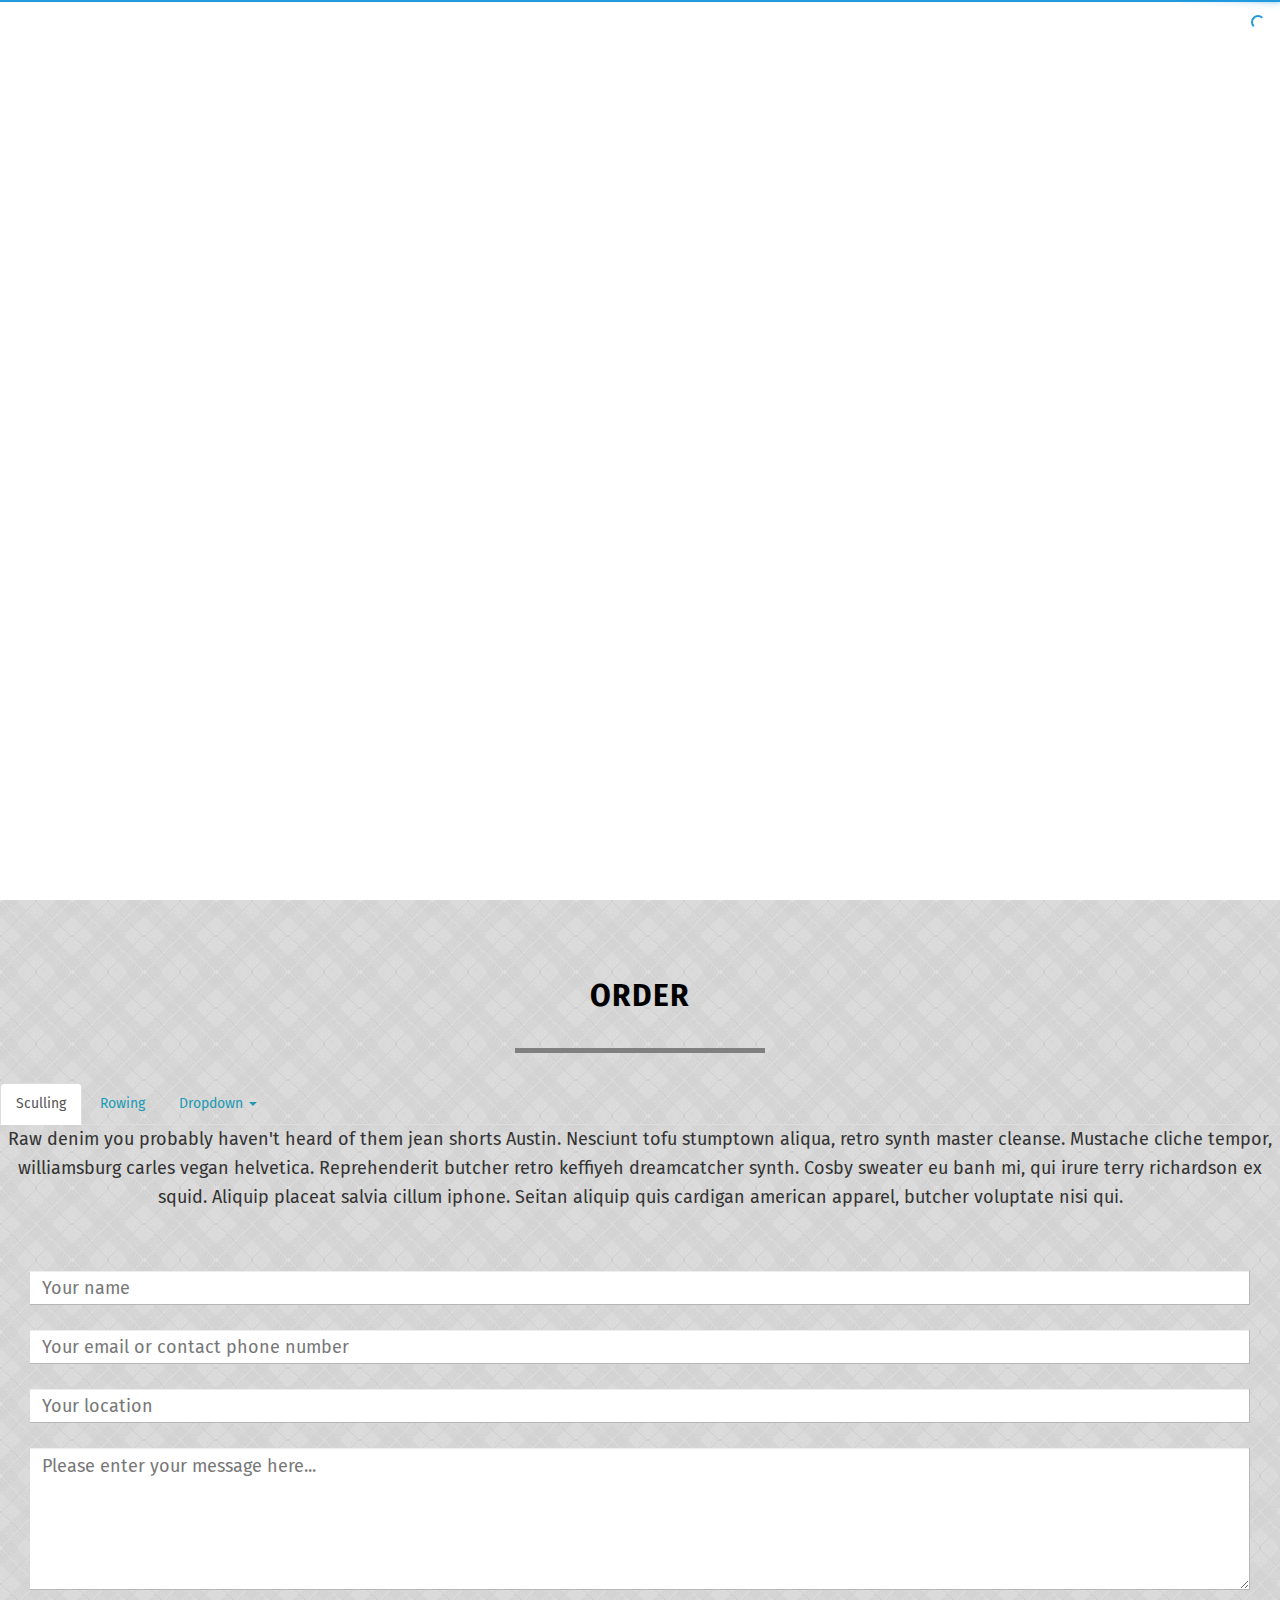
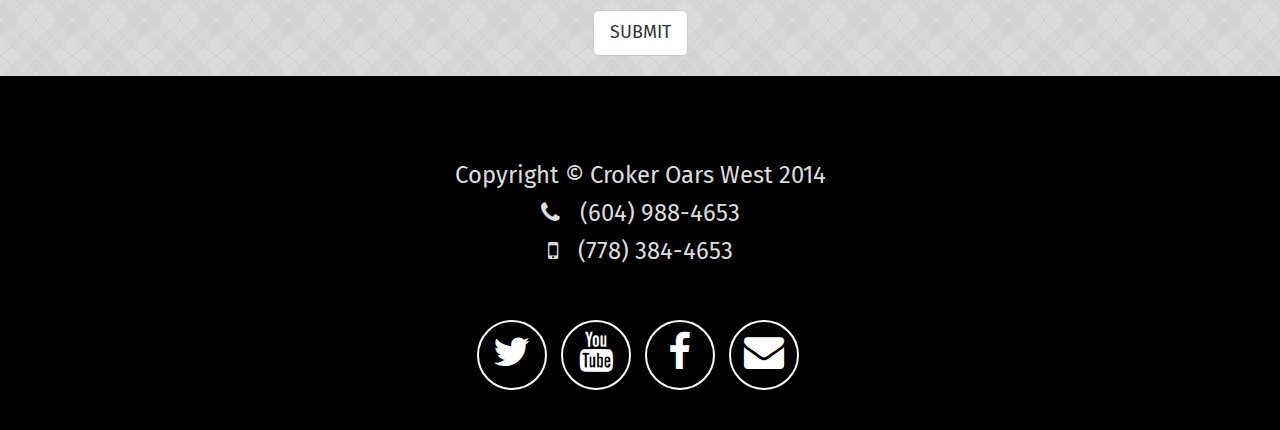
<file: order/index.html>
<!DOCTYPE html>
<html lang="en">
<head>
    <meta charset="utf-8">
    <meta name="viewport" content="width=device-width, initial-scale=1">
    <meta name="description" content="Crokerwest - Serving the rowing community since 2006">
    <meta name="author" content="Lukstins, Grikis">

    <title>Crokerwest - Serving the rowing community since 2006</title>

    <!-- Bootstrap Core CSS -->
    <link href="../css/bootstrap.min.css" rel="stylesheet">

    <!-- Custom CSS -->
    <link href="../css/theme.css" rel="stylesheet">

    <!-- Pre loaders -->
    <script src="../js/pace.js"></script>
    <link href="../css/theme-flash.css" rel="stylesheet" />

    <!-- Custom Fonts -->
    <link href="//maxcdn.bootstrapcdn.com/font-awesome/4.2.0/css/font-awesome.min.css" rel="stylesheet" type="text/css">
    <link href='http://fonts.googleapis.com/css?family=Fira+Sans:400,700,400italic,700italic' rel='stylesheet' type='text/css'>

    <!-- HTML5 Shim and Respond.js IE8 support of HTML5 elements and media queries -->
    <!-- WARNING: Respond.js doesn't work if you view the page via file:// -->
    <!--[if lt IE 9]>
        <script src="https://oss.maxcdn.com/libs/html5shiv/3.7.0/html5shiv.js"></script>
        <script src="https://oss.maxcdn.com/libs/respond.js/1.4.2/respond.min.js"></script>
    <![endif]-->
    <!--[if IE]><meta http-equiv='X-UA-Compatible' content='IE=edge,chrome=1'><![endif]-->
</head>

<body id="page-top" data-spy="scroll" data-target=".navbar-fixed-top">
  <!-- Hides the complete page until window loads -->
  <div class="cover"></div>

  <!-- Navigation -->
  <nav class="navbar navbar-custom navbar-fixed-top" role="navigation">
      <div class="container">
          <div class="navbar-header">
              <button type="button" class="navbar-toggle" data-toggle="collapse" data-target=".navbar-main-collapse">
                  <i class="fa fa-bars"></i>
              </button>
              <a class="navbar-brand page-scroll" href="#page-top">
                  <img src="../images/CW-Logo.png" alt="CW-Logo" height="30px">
              </a>
          </div>
          <!-- Collect the nav links, forms, and other content for toggling -->
          <div class="collapse navbar-collapse navbar-right navbar-main-collapse">
              <ul class="nav navbar-nav">
                  <!-- Hidden li included to remove active class from about link when scrolled up past about section -->
                  <li><a class="page-scroll" href="#about">About</a></li>
                  <li><a class="page-scroll" href="#portfolio"><span class="croker-color">Croker</span></a></li>
                  <li><a class="page-scroll" href="http://www.rowperfect.ca/"><span style="color:#f00">Row</span><span style="color:#00f"><em>perfect</em></span></a></li>
                  <li><a class="page-scroll" href="#services">Services</a></li>
                  <li><a class="page-scroll" href="#contact">Contact</a></li>
                  <li><a class="page-scroll" href="#">Order</a></li>
              </ul>
          </div>
          <!-- /.navbar-collapse -->
      </div>
      <!-- /.container -->
  </nav>

  <!-- Intro Header -->
  <header class="intro">
  	<div class="intro-body">
    	<div class="container"></div>
    	<a href="#portfolio" class="btn btn-circle page-scroll" style="position: absolute;bottom: 10px;bottom: 10px;left: 0;right: 0;margin: 0 auto;">
        	<i class="fa fa-angle-double-down animated"></i>
        </a>
  	</div>
  </header>

  <!-- Contact Section G -->
  <section id="contact" class="container content-section text-center">
    <div class="row">
      <div class="contact-section">
        <h2>Order</h2>
        <hr class="star-light star-light-contact">
		  <div class="bs-example bs-example-tabs" role="tabpanel">
			  <ul id="myTab" class="nav nav-tabs" role="tablist">
				  <li role="presentation" class="active">
					  <a href="#home" id="home-tab" role="tab" data-toggle="tab" aria-controls="home" aria-expanded="true">Sculling</a>
				  </li>
				  <li role="presentation">
					  <a href="#profile" role="tab" id="profile-tab" data-toggle="tab" aria-controls="profile">Rowing</a>
				  </li>
      <li role="presentation" class="dropdown">
        <a href="#" id="myTabDrop1" class="dropdown-toggle" data-toggle="dropdown" aria-controls="myTabDrop1-contents">Dropdown <span class="caret"></span></a>
        <ul class="dropdown-menu" role="menu" aria-labelledby="myTabDrop1" id="myTabDrop1-contents">
          <li><a href="#dropdown1" tabindex="-1" role="tab" id="dropdown1-tab" data-toggle="tab" aria-controls="dropdown1">@fat</a></li>
          <li><a href="#dropdown2" tabindex="-1" role="tab" id="dropdown2-tab" data-toggle="tab" aria-controls="dropdown2">@mdo</a></li>
        </ul>
      </li>
    </ul>
    <div id="myTabContent" class="tab-content">
      <div role="tabpanel" class="tab-pane fade in active" id="home" aria-labelledby="home-tab">
        <p>Raw denim you probably haven't heard of them jean shorts Austin. Nesciunt tofu stumptown aliqua, retro synth master cleanse. Mustache cliche tempor, williamsburg carles vegan helvetica. Reprehenderit butcher retro keffiyeh dreamcatcher synth. Cosby sweater eu banh mi, qui irure terry richardson ex squid. Aliquip placeat salvia cillum iphone. Seitan aliquip quis cardigan american apparel, butcher voluptate nisi qui.</p>
      </div>
      <div role="tabpanel" class="tab-pane fade" id="profile" aria-labelledby="profile-tab">
        <p>Food truck fixie locavore, accusamus mcsweeney's marfa nulla single-origin coffee squid. Exercitation +1 labore velit, blog sartorial PBR leggings next level wes anderson artisan four loko farm-to-table craft beer twee. Qui photo booth letterpress, commodo enim craft beer mlkshk aliquip jean shorts ullamco ad vinyl cillum PBR. Homo nostrud organic, assumenda labore aesthetic magna delectus mollit. Keytar helvetica VHS salvia yr, vero magna velit sapiente labore stumptown. Vegan fanny pack odio cillum wes anderson 8-bit, sustainable jean shorts beard ut DIY ethical culpa terry richardson biodiesel. Art party scenester stumptown, tumblr butcher vero sint qui sapiente accusamus tattooed echo park.</p>
      </div>
      <div role="tabpanel" class="tab-pane fade" id="dropdown1" aria-labelledby="dropdown1-tab">
        <p>Etsy mixtape wayfarers, ethical wes anderson tofu before they sold out mcsweeney's organic lomo retro fanny pack lo-fi farm-to-table readymade. Messenger bag gentrify pitchfork tattooed craft beer, iphone skateboard locavore carles etsy salvia banksy hoodie helvetica. DIY synth PBR banksy irony. Leggings gentrify squid 8-bit cred pitchfork. Williamsburg banh mi whatever gluten-free, carles pitchfork biodiesel fixie etsy retro mlkshk vice blog. Scenester cred you probably haven't heard of them, vinyl craft beer blog stumptown. Pitchfork sustainable tofu synth chambray yr.</p>
      </div>
      <div role="tabpanel" class="tab-pane fade" id="dropdown2" aria-labelledby="dropdown2-tab">
        <p>Trust fund seitan letterpress, keytar raw denim keffiyeh etsy art party before they sold out master cleanse gluten-free squid scenester freegan cosby sweater. Fanny pack portland seitan DIY, art party locavore wolf cliche high life echo park Austin. Cred vinyl keffiyeh DIY salvia PBR, banh mi before they sold out farm-to-table VHS viral locavore cosby sweater. Lomo wolf viral, mustache readymade thundercats keffiyeh craft beer marfa ethical. Wolf salvia freegan, sartorial keffiyeh echo park vegan.</p>
      </div>
    </div>
  </div>
        <div class="col-sm-12">
		  <div class="row">
            <div class="contact-section-body">
              <div class="col-lg-12">
                <script type="text/javascript">var submitted=false;</script>
                <iframe name="hidden_iframe" id="hidden_iframe" style="display:none;" onload="if(submitted) {window.location='http://crokerwest.com/newsitecw';}"></iframe>
                <form id="contact-form" action="https://docs.google.com/forms/d/1bEL25DHqKB52pQ4FpvImiAUiivE7sdWwRri4n_cTDYw/formResponse?embedded=true" method="post" target="hidden_iframe" onsubmit="submitted=true;">
                  <fieldset>

                  <!-- Name input-->
                  <div class="form-group">
                    <div class="col-md-12">
                      <label for="entry_1694681709">
                        <label for="itemView.getDomIdToLabel()" aria-label="(Required field)"></label>
                      </label>
                      <span class="form-required-text hidden">* All fields are required</span>
                      <input type="text" name="entry.1694681709" id="entry_1694681709" class="form-control" placeholder="Your name" data-position="top" value="" dir="auto" aria-label="Name  " aria-required="true" required="" title="">
                    </div>
                  </div>

                  <!-- Email input-->
                  <div class="form-group">
                    <div class="col-md-12">
                      <label for="entry_1088814763">
                        <label for="itemView.getDomIdToLabel()" aria-label="(Required field)"></label>
                      </label>
                      <input type="text" name="entry.1088814763" id="entry_1088814763" class="form-control" placeholder="Your email or contact phone number" data-position="top" value=""  dir="auto" aria-label="E-mail  " aria-required="true" required="" title="">
                    </div>
                  </div>

                  <!-- Location input-->
                  <div class="form-group">
                    <div class="col-md-12">
                      <label for="entry_1407288792">
                        <label for="itemView.getDomIdToLabel()" aria-label="(Required field)"></label>
                      </label>
                      <input type="text" name="entry.1407288792" id="entry_1407288792" class="form-control" placeholder="Your location" data-position="top" value=""  dir="auto" aria-label="Location  " aria-required="true" required="" title="">
                    </div>
                  </div>

                  <!-- Message body -->
                  <div class="form-group">
                    <div class="col-md-12">
                      <label for="entry_726416921">
                        <label for="itemView.getDomIdToLabel()" aria-label="(Required field)"></label>
                      </label>
                      <textarea name="entry.726416921" id="entry_726416921" class="form-control" placeholder="Please enter your message here..." rows="5" cols="0" dir="auto" aria-label="Message  " aria-required="true" required=""></textarea>
                    </div>
                  </div>

                  <!-- Form actions -->
                      <input type="hidden" name="draftResponse" value="[,,&quot;7283244003496148700&quot;]">
                      <input type="hidden" name="pageHistory" value="0">
                      <input type="hidden" name="fbzx" value="7283244003496148700">
                      <a id="form-submit-button" class="btn btn-default btn-lg margin-top-bottom-20">Submit</a>

                  </fieldset>
                </form>
              </div>
            </div>
          </div>
        </div>
      </div>
    </div>
  </section>


  <!-- Footer Section -->
  <section id="footer" class="content-section text-center">
    <div class="container text-center">
      <p class="contact-info">
        Copyright © Croker Oars West 2014<br>
        <i class="fa fa-phone"></i><span class="phone-number">(604) 988-4653</span><br>
        <i class="fa fa-mobile"></i><span class="phone-number">(778) 384-4653</span>
      </p>

      <ul class="list-inline">
        <li>
          <a href="https://twitter.com/crokerwest" class="btn btn-circle page-scroll"><i class="fa fa-twitter animated"></i></a>
        </li>
        <li>
          <a href="https://www.youtube.com/user/CrokerWest" class="btn btn-circle page-scroll"><i class="fa fa-youtube animated"></i></a>
        </li>
        <li>
          <a href="https://www.facebook.com/CrokerWEST" class="btn btn-circle page-scroll"><i class="fa fa-facebook animated"></i></a>
        </li>
        <li>
          <a href="mailto:info@crokerwest.com" class="btn btn-circle page-scroll"><i class="fa fa-envelope animated"></i></a>
        </li>
      </ul>
    </div>
  </section>

  <!-- jQuery Version 1.11.0 -->
  <script src="../js/jquery-1.11.0.js"></script>
  <script src="../js/bootstrap.min.js"></script>
  <script src="../js/jquery.easing.min.js"></script>
  <script src="../js/scrollReveal.js"></script>
  <script src="../js/theme.js"></script>
  <script>
  // Google Analytics
  </script>
</body>
</html>
</file>
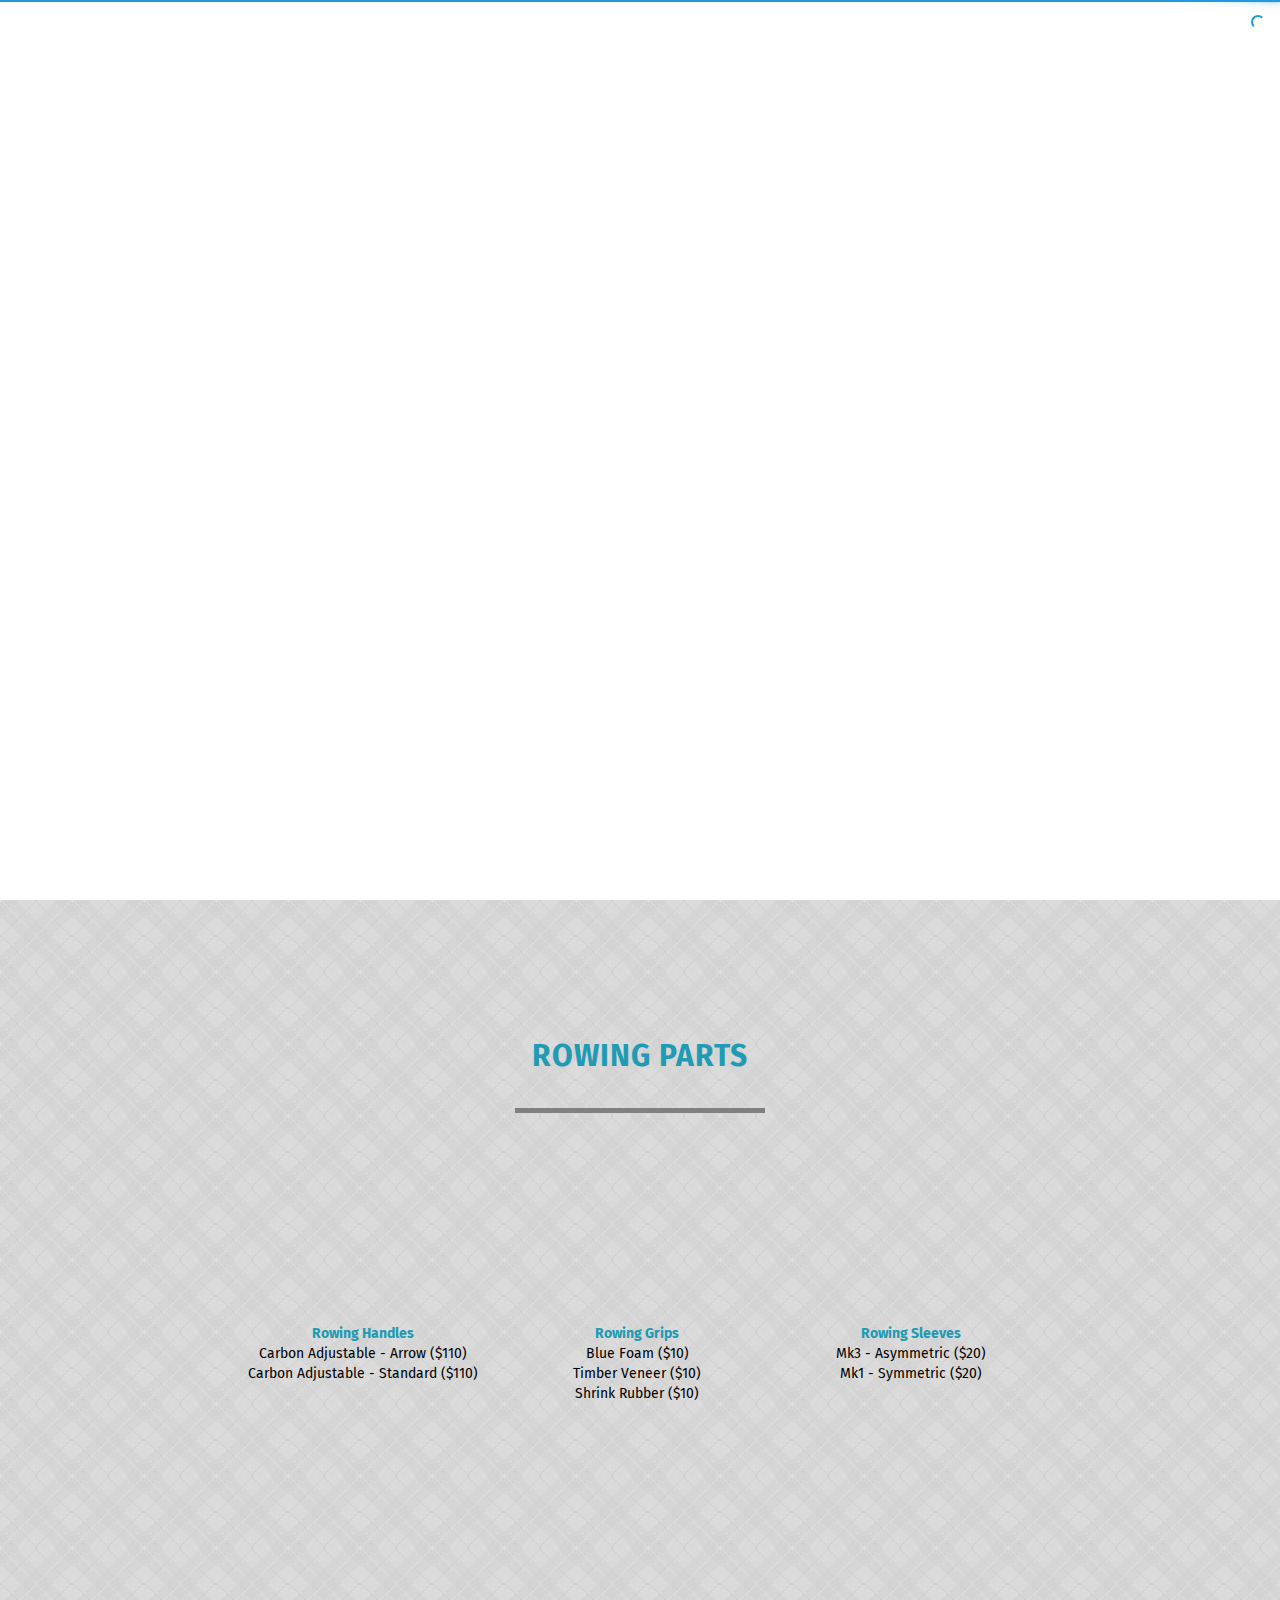
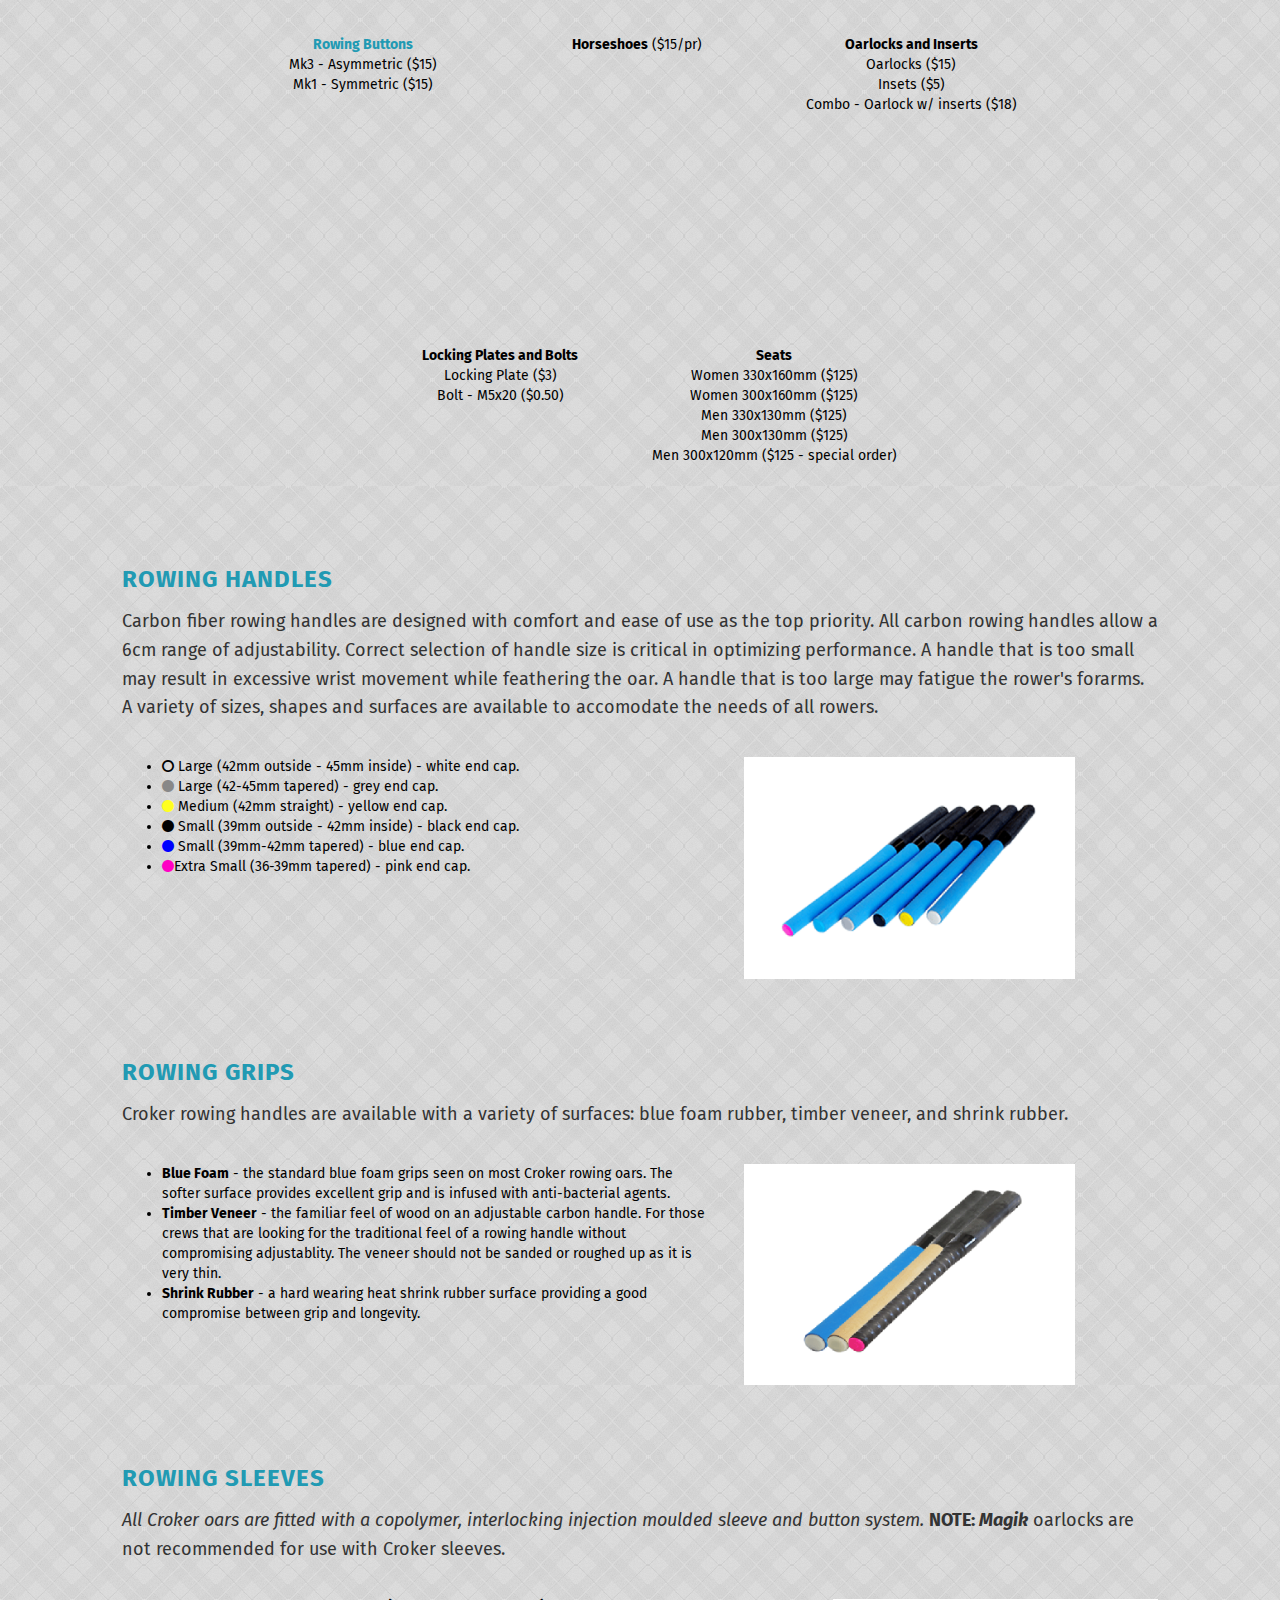
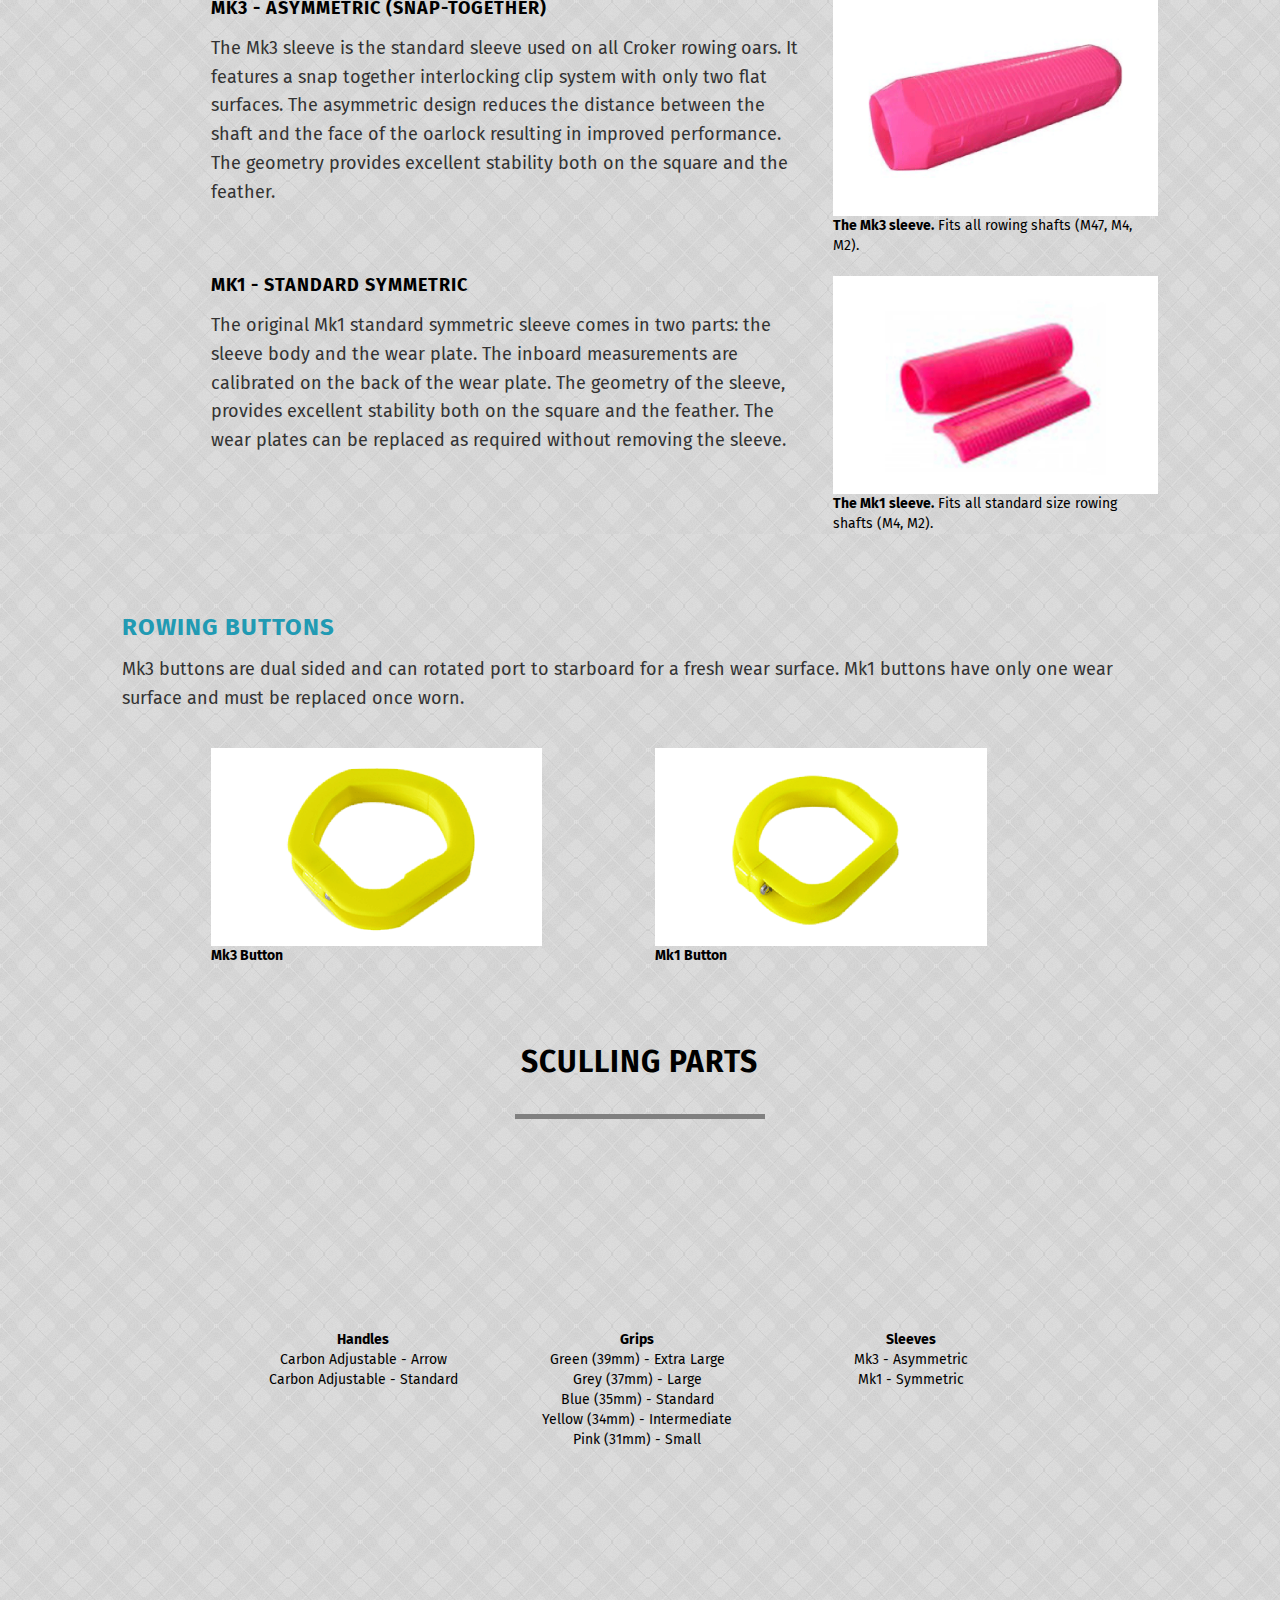
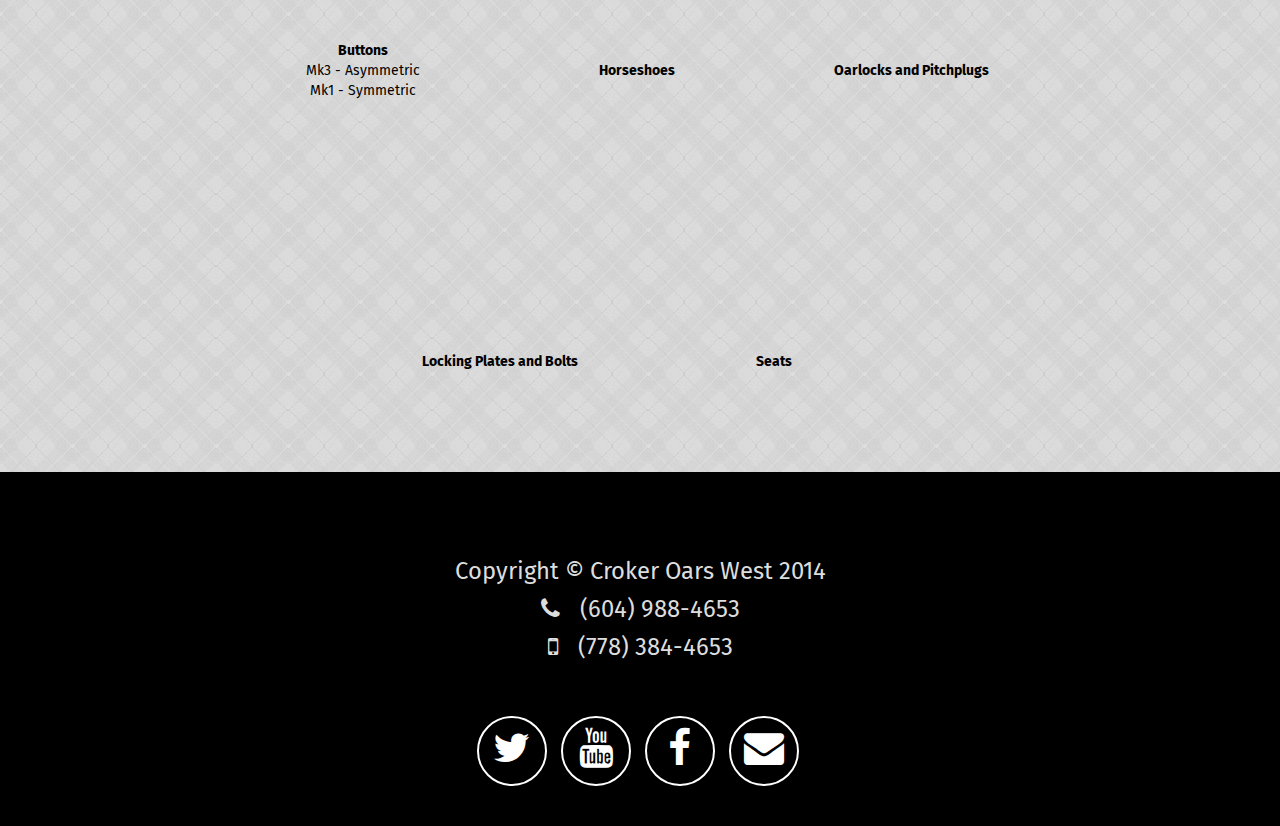
<file: parts/index.html>
<!DOCTYPE html>
<html lang="en">

<head>
  <meta charset="utf-8">
  <meta name="viewport" content="width=device-width, initial-scale=1">
  <meta name="description" content="Crokerwest - Serving the rowing community since 2006">
  <meta name="author" content="Lukstins, Grikis">

  <title>Crokerwest - Serving the rowing community since 2006</title>

  <!-- Bootstrap Core CSS -->
  <link href="../css/bootstrap.min.css" rel="stylesheet">

  <!-- Custom CSS -->
  <link href="../css/theme.css" rel="stylesheet">

  <!-- Pre loaders -->
  <script src="../js/pace.js"></script>
  <link href="../css/theme-flash.css" rel="stylesheet" />

  <!-- Custom Fonts -->
  <link href="//maxcdn.bootstrapcdn.com/font-awesome/4.2.0/css/font-awesome.min.css" rel="stylesheet" type="text/css">
  <link href='http://fonts.googleapis.com/css?family=Fira+Sans:400,700,400italic,700italic' rel='stylesheet' type='text/css'>

  <!-- HTML5 Shim and Respond.js IE8 support of HTML5 elements and media queries -->
  <!-- WARNING: Respond.js doesn't work if you view the page via file:// -->
  <!--[if lt IE 9]>
        <script src="https://oss.maxcdn.com/libs/html5shiv/3.7.0/html5shiv.js"></script>
        <script src="https://oss.maxcdn.com/libs/respond.js/1.4.2/respond.min.js"></script>
    <![endif]-->
  <!--[if IE]><meta http-equiv='X-UA-Compatible' content='IE=edge,chrome=1'><![endif]-->
</head>

<body id="page-top" data-spy="scroll" data-target=".navbar-fixed-top">
	<!-- Hides the complete page until window loads -->
	<div class="cover"></div>

	<!-- Navigation -->
	<nav class="navbar navbar-custom navbar-fixed-top" role="navigation">
    <div class="container">
      <div class="navbar-header">
        <button type="button" class="navbar-toggle" data-toggle="collapse" data-target=".navbar-main-collapse">
          <i class="fa fa-bars"></i>
        </button>
        <a class="navbar-brand page-scroll" href="../#page-top">
          <img src="../images/CW-Logo.png" alt="CW-Logo" height="30px">
        </a>
      </div>
      <!-- Collect the nav links, forms, and other content for toggling -->
      <div class="collapse navbar-collapse navbar-right navbar-main-collapse">
        <ul class="nav navbar-nav">
          <!-- Hidden li included to remove active class from about link when scrolled up past about section -->
          <li><a class="page-scroll" href="../#about">About</a>
          </li>
          <li><a class="page-scroll" href="../#portfolio"><span class="croker-color">Croker</span></a>
          </li>
          <li><a class="page-scroll" href="http://www.rowperfect.ca/"><span style="color:#f00">Row</span><span style="color:#00f"><em>perfect</em></span></a>
          </li>
          <li><a class="page-scroll" href="../#services">Services</a>
          </li>
          <li><a class="page-scroll" href="../#contact">Contact</a>
          </li>
          <li><a class="page-scroll" href="../order#order">Order</a>
          </li>
        </ul>
      </div>
      <!-- /.navbar-collapse -->
    </div>
    <!-- /.container -->
  </nav>

  	<!-- Intro Header -->
	<header class="intro partsintro">
    	<div class="parallax" data-velocity="-.5"></div>
    	<div class="intro-body">
			<a href="#parts" class="btn btn-circle page-scroll" style="position: absolute;bottom: 10px;bottom: 10px;left: 0;right: 0;margin: 0 auto;">
				<i class="fa fa-angle-double-down animated"></i>
			</a>
		</div>
	</header>

	<section id="portfolio" class="container content-section text-center">
		<div class="row">
			<div class="col-lg-10 col-lg-offset-1">
				<h2 class="product"><a name="parts">Rowing Parts</a></h2>
				<hr class="star-light star-light-portfolio">
				<ul class="list-inline">
					<li>
						<a href="#rowhandle"><img data-scroll-reveal="enter left and move 50px over 1.33s" class="" src="./images/rowhandle.png" alt="seat" data-scroll-reveal-id="8" style="-webkit-transform: translatex(0);transform: translatex(0);opacity: 1;-webkit-transition: -webkit-transform 1.33s ease-in-out 0s,  opacity 1.33s ease-in-out 0s;transition: transform 1.33s ease-in-out 0s, opacity 1.33s ease-in-out 0s;-webkit-perspective: 1000;-webkit-backface-visibility: hidden;" data-scroll-reveal-initialized="true"></a><br>
						<strong><a href="#rowhandle">Rowing Handles</a></strong><br>
						Carbon Adjustable - Arrow ($110)<br>
						Carbon Adjustable - Standard ($110)<br>
						<br>
                        <br>
                        <br>
					</li>
					<li>
						<a href="#rowgrip"><img data-scroll-reveal="enter right and move 60px over 0.4s" class="" src="./images/rowgrips.png" alt="brake-logo" data-scroll-reveal-id="9" style="-webkit-transform: translatex(0);transform: translatex(0);opacity: 1;-webkit-transition: -webkit-transform 0.4s ease-in-out 0s,  opacity 0.4s ease-in-out 0s;transition: transform 0.4s ease-in-out 0s, opacity 0.4s ease-in-out 0s;-webkit-perspective: 1000;-webkit-backface-visibility: hidden;" data-scroll-reveal-initialized="true"></a><br>
						<strong><a href="#rowgrip">Rowing Grips</a></strong><br>
						Blue Foam ($10)<br>
						Timber Veneer ($10)<br>
						Shrink Rubber ($10)<br>
                        <br>
                        <br>
					</li>
					<li>
						<a href="#rowsleeve"><img data-scroll-reveal="enter top and move 50px over 1.33s" class="" src="./images/mk3sleeve.png" alt="exhaust-logo" data-scroll-reveal-id="10" style="-webkit-transform: translatey(0);transform: translatey(0);opacity: 1;-webkit-transition: -webkit-transform 1.33s ease-in-out 0s,  opacity 1.33s ease-in-out 0s;transition: transform 1.33s ease-in-out 0s, opacity 1.33s ease-in-out 0s;-webkit-perspective: 1000;-webkit-backface-visibility: hidden;" data-scroll-reveal-initialized="true"></a><br>
						<strong><a href="#rowsleeve">Rowing Sleeves</a></strong><br>
						Mk3 - Asymmetric ($20)<br>
						Mk1 - Symmetric ($20)<br>
						<br>
                        <br>
                        <br>
					</li>
					<li>
						<a href="#rowbutton"><img data-scroll-reveal="enter right and move 60px over 0.4s" class="" src="./images/button.png" alt="brake-logo" data-scroll-reveal-id="11" style="-webkit-transform: translatex(0);transform: translatex(0);opacity: 1;-webkit-transition: -webkit-transform 0.4s ease-in-out 0s,  opacity 0.4s ease-in-out 0s;transition: transform 0.4s ease-in-out 0s, opacity 0.4s ease-in-out 0s;-webkit-perspective: 1000;-webkit-backface-visibility: hidden;" data-scroll-reveal-initialized="true"></a><br>
						<strong><a href="#rowbutton">Rowing Buttons</a></strong><br>
						Mk3 - Asymmetric ($15)<br>
						Mk1 - Symmetric ($15)<br>
						<br>
                        <br>
                        <br>
					</li>
					<li>
						<img data-scroll-reveal="enter top and move 40px over 1.5s" class="" src="images/horseshow.png" alt="head-lamp-logo" data-scroll-reveal-id="12" style="-webkit-transform: translatey(0);transform: translatey(0);opacity: 1;-webkit-transition: -webkit-transform 1.5s ease-in-out 0s,  opacity 1.5s ease-in-out 0s;transition: transform 1.5s ease-in-out 0s, opacity 1.5s ease-in-out 0s;-webkit-perspective: 1000;-webkit-backface-visibility: hidden;" data-scroll-reveal-initialized="true"><br>
						<strong>Horseshoes</strong> ($15/pr)<br>
						<br>
						<br>
                        <br>
                        <br>
                        <br>
					</li>
					<li>
						<img data-scroll-reveal="enter left and move 30px over 1s" class="" src="images/swivels.png" alt="gauge-logo" data-scroll-reveal-id="13" style="-webkit-transform: translatex(0);transform: translatex(0);opacity: 1;-webkit-transition: -webkit-transform 1s ease-in-out 0s,  opacity 1s ease-in-out 0s;transition: transform 1s ease-in-out 0s, opacity 1s ease-in-out 0s;-webkit-perspective: 1000;-webkit-backface-visibility: hidden;" data-scroll-reveal-initialized="true"><br>
						<strong>Oarlocks and Inserts</strong><br>
						Oarlocks ($15)<br>
						Insets ($5)<br>
						Combo - Oarlock w/ inserts ($18)<br>
                        <br>
                        <br>
					</li>
					<li>
						<img data-scroll-reveal="enter bottom and move 80px over 1s" class="" src="images/lockingplates.png" alt="throttle-logo" data-scroll-reveal-id="14" style="-webkit-transform: translatey(0);transform: translatey(0);opacity: 1;-webkit-transition: -webkit-transform 1s ease-in-out 0s,  opacity 1s ease-in-out 0s;transition: transform 1s ease-in-out 0s, opacity 1s ease-in-out 0s;-webkit-perspective: 1000;-webkit-backface-visibility: hidden;" data-scroll-reveal-initialized="true"><br>
						<strong>Locking Plates and Bolts</strong><br>
						Locking Plate ($3)<br>
						Bolt - M5x20 ($0.50)<br>
						<br>
                        <br>
                        <br>
					</li>
					<li>
						<img data-scroll-reveal="enter right and move 50px over .8s" class="" src="images/seat.png" alt="carburetor-logo" data-scroll-reveal-id="15" style="-webkit-transform: translatex(0);transform: translatex(0);opacity: 1;-webkit-transition: -webkit-transform .8s ease-in-out 0s,  opacity .8s ease-in-out 0s;transition: transform .8s ease-in-out 0s, opacity .8s ease-in-out 0s;-webkit-perspective: 1000;-webkit-backface-visibility: hidden;" data-scroll-reveal-initialized="true"><br>
						<strong>Seats</strong><br>
						Women 330x160mm ($125)<br>
                        Women 300x160mm ($125)<br>
						Men 330x130mm ($125)<br>
						Men 300x130mm ($125)<br>
                        Men 300x120mm ($125 - special order)<br>
					</li>
				</ul>
			</div>
		</div>
	</section>
							
	<section id="sculling-sleeves" class="container content-section">
		<div class="row">
			<div class="col-lg-10 col-lg-offset-1">
				<h3><a class="product" name="rowhandle">Rowing Handles</a></h3>
				<p>Carbon fiber rowing handles are designed with comfort and ease of use as the top priority.  All carbon rowing handles allow a 6cm range of adjustability.  Correct selection of handle size is critical in optimizing performance.  A handle that is too small may result in excessive wrist movement while feathering the oar.  A handle that is too large may fatigue the rower's forarms. A variety of sizes, shapes and surfaces are available to accomodate the needs of all rowers.</p>
				<div class="row">
					<div class="col-md-7">
						<ul>
							<li> <i class="fa fa-circle-o" style="color:#000"></i> Large (42mm outside - 45mm inside) - white end cap.</li>
							<li> <i class="fa fa-circle" style="color:#888"></i> Large (42-45mm tapered) - grey end cap.</li>
							<li> <i class="fa fa-circle" style="color:#ffff20"></i> Medium (42mm straight) - yellow end cap.</li>
							<li> <i class="fa fa-circle" style="color:#000"></i> Small (39mm outside - 42mm inside) - black end cap.</li>
							<li> <i class="fa fa-circle" style="color:#00f"></i> Small (39mm-42mm tapered) - blue end cap.</li>
							<li> <i class="fa fa-circle" style="color:#ff00c4"></i>Extra Small (36-39mm tapered) - pink end cap.</li>
						</ul>
					</div>
					<div class="col-md-5">
						<img src="./images/rowhandle.png" width="80%" height="auto">
					</div>
				</div>
			</div>
		</div>
	</section>

	<section id="sculling-sleeves" class="container content-section">
		<div class="row">
			<div class="col-lg-10 col-lg-offset-1">
				<h3><a class="product" name="rowgrip">Rowing Grips</a></h3>
				<p>Croker rowing handles are available with a variety of surfaces: blue foam rubber, timber veneer, and shrink rubber.</p>
				<div class="row">
					<div class="col-md-7">
						<ul>
							<li><strong>Blue Foam</strong> - the standard blue foam grips seen on most Croker rowing oars.  The softer surface provides excellent grip and is infused with anti-bacterial agents.</li>
							<li><strong>Timber Veneer</strong> - the familiar feel of wood on an adjustable carbon handle.  For those crews that are looking for the traditional feel of a rowing handle without compromising adjustablity.  The veneer should not be sanded or roughed up as it is very thin.</li>
							<li><strong>Shrink Rubber</strong> - a hard wearing heat shrink rubber surface providing a good compromise between grip and longevity.</li>
						</ul>	
					</div>
					<div class="col-md-5">
						<img src="./images/rowgrips.png" width="80%" height="auto">
					</div>
				</div>
			</div>
		</div>
	</section>
	
	<section id="sculling-sleeves" class="container content-section">
		<div class="row">
			<div class="col-lg-10 col-lg-offset-1">			
				<h3><a class="product" name="rowsleeve">Rowing Sleeves</a></h3>
				<p><em>All Croker oars are fitted with a copolymer, interlocking injection moulded sleeve and button system.</em> <strong>NOTE: <em>Magik</em></strong> oarlocks are not recommended for use with Croker sleeves.</p>
				<div class="row">
					<div class="col-md-7 col-md-offset-1">
						<h4>Mk3 - Asymmetric (snap-together)</h4>
						<p>The Mk3 sleeve is the standard sleeve used on all Croker rowing oars.  It features a snap together interlocking clip system with only two flat surfaces.  The asymmetric design reduces the distance between the shaft and the face of the oarlock resulting in improved performance. The geometry provides excellent stability both on the square and the feather.</p>
					</div>
					<div class="col-md-4">
						<img src="./images/mk3sleeve.png" width="100%" height="auto">
						<br>
						<strong>The Mk3 sleeve.</strong> Fits all rowing shafts (M47, M4, M2).
						<br>
					</div>
				</div>
				<br>
				<div class="row">
					<div class="col-md-7 col-md-offset-1">
						<h4>Mk1 - Standard Symmetric</h4>
						<p>The original Mk1 standard symmetric sleeve comes in two parts: the sleeve body and the wear plate. The inboard measurements are calibrated on the back of the wear plate. The geometry of the sleeve, provides excellent stability both on the square and the feather. The wear plates can be replaced as required without removing the sleeve.</p>
					</div>
					<div class="col-md-4">
						<img src="./images/mk1sleeve.png" width="100%" height="auto">
						<br>
						<strong>The Mk1 sleeve.</strong> Fits all standard size rowing shafts (M4, M2).
						<br>
					</div>
				</div>
			</div>
		</div>
	</section>
	
	<section id="sculling-sleeves" class="container content-section">
		<div class="row">
			<div class="col-lg-10 col-lg-offset-1">			
				<h3><a class="product" name="rowbutton">Rowing Buttons</a></h3>
                <p>Mk3 buttons are dual sided and can rotated port to starboard for a fresh wear surface. Mk1 buttons have only one wear surface and must be replaced once worn.</p>
				<div class="row">
					<div class="col-md-5 col-md-offset-1">
						<img src="./images/mk3button.png" width="80%" height="auto">
						<br>
						<strong>Mk3 Button</strong>
					</div>
					<div class="col-md-5 col-md0offset-1">
						<img src="./images/mk1button.png" width="80%" height="auto">
						<br>
						<strong>Mk1 Button</strong>
					</div>
				</div>
			</div>
		</div>
	</section>

	<section id="portfolio" class="container content-section text-center">
		<div class="row">
			<div class="col-lg-10 col-lg-offset-1">
				<h2 class="products">Sculling Parts</h2>
				<hr class="star-light star-light-portfolio">
				<ul class="list-inline">
					<li>
						<img data-scroll-reveal="enter left and move 50px over 1.33s" class="" src="images/scullhandles.png" alt="seat" data-scroll-reveal-id="8" style="-webkit-transform: translatex(0);transform: translatex(0);opacity: 1;-webkit-transition: -webkit-transform 1.33s ease-in-out 0s,  opacity 1.33s ease-in-out 0s;transition: transform 1.33s ease-in-out 0s, opacity 1.33s ease-in-out 0s;-webkit-perspective: 1000;-webkit-backface-visibility: hidden;" data-scroll-reveal-initialized="true"><br>
						<strong>Handles</strong><br>
						Carbon Adjustable - Arrow<br>
						Carbon Adjustable - Standard<br>
						<br>
						<br>
						<br>
					</li>
					<li>
						<img data-scroll-reveal="enter right and move 60px over 0.4s" class="" src="images/scullgrips.png" alt="brake-logo" data-scroll-reveal-id="9" style="-webkit-transform: translatex(0);transform: translatex(0);opacity: 1;-webkit-transition: -webkit-transform 0.4s ease-in-out 0s,  opacity 0.4s ease-in-out 0s;transition: transform 0.4s ease-in-out 0s, opacity 0.4s ease-in-out 0s;-webkit-perspective: 1000;-webkit-backface-visibility: hidden;" data-scroll-reveal-initialized="true"><br>
						<strong>Grips</strong><br>
						Green (39mm) - Extra Large<br>
						Grey (37mm) - Large<br>
						Blue (35mm) - Standard<br>
						Yellow (34mm) - Intermediate<br>
						Pink (31mm) - Small<br>
					</li>
					<li>
						<img data-scroll-reveal="enter top and move 50px over 1.33s" class="" src="images/mk3sleeve.png" alt="exhaust-logo" data-scroll-reveal-id="10" style="-webkit-transform: translatey(0);transform: translatey(0);opacity: 1;-webkit-transition: -webkit-transform 1.33s ease-in-out 0s,  opacity 1.33s ease-in-out 0s;transition: transform 1.33s ease-in-out 0s, opacity 1.33s ease-in-out 0s;-webkit-perspective: 1000;-webkit-backface-visibility: hidden;" data-scroll-reveal-initialized="true"><br>
						<strong>Sleeves</strong><br>
						Mk3 - Asymmetric<br>
						Mk1 - Symmetric<br>
						<br>
						<br>
						<br>
					</li>
					<li>
						<img data-scroll-reveal="enter right and move 60px over 0.4s" class="" src="images/button.png" alt="brake-logo" data-scroll-reveal-id="11" style="-webkit-transform: translatex(0);transform: translatex(0);opacity: 1;-webkit-transition: -webkit-transform 0.4s ease-in-out 0s,  opacity 0.4s ease-in-out 0s;transition: transform 0.4s ease-in-out 0s, opacity 0.4s ease-in-out 0s;-webkit-perspective: 1000;-webkit-backface-visibility: hidden;" data-scroll-reveal-initialized="true"><br>
						<strong>Buttons</strong><br>
						Mk3 - Asymmetric<br>
						Mk1 - Symmetric<br>
						<br>
						<br>
						<br>
					</li>
					<li>
						<img data-scroll-reveal="enter top and move 40px over 1.5s" class="" src="images/horseshow.png" alt="head-lamp-logo" data-scroll-reveal-id="12" style="-webkit-transform: translatey(0);transform: translatey(0);opacity: 1;-webkit-transition: -webkit-transform 1.5s ease-in-out 0s,  opacity 1.5s ease-in-out 0s;transition: transform 1.5s ease-in-out 0s, opacity 1.5s ease-in-out 0s;-webkit-perspective: 1000;-webkit-backface-visibility: hidden;" data-scroll-reveal-initialized="true"><br>
						<strong>Horseshoes</strong><br>
						<br>
						<br>
						<br>
						<br>
					</li>
					<li>
						<img data-scroll-reveal="enter left and move 30px over 1s" class="" src="images/swivels.png" alt="gauge-logo" data-scroll-reveal-id="13" style="-webkit-transform: translatex(0);transform: translatex(0);opacity: 1;-webkit-transition: -webkit-transform 1s ease-in-out 0s,  opacity 1s ease-in-out 0s;transition: transform 1s ease-in-out 0s, opacity 1s ease-in-out 0s;-webkit-perspective: 1000;-webkit-backface-visibility: hidden;" data-scroll-reveal-initialized="true"><br>
						<strong>Oarlocks and Pitchplugs</strong><br>
						<br>
						<br>
						<br>
						<br>
					</li>
					<li>
						<img data-scroll-reveal="enter bottom and move 80px over 1s" class="" src="images/lockingplates.png" alt="throttle-logo" data-scroll-reveal-id="14" style="-webkit-transform: translatey(0);transform: translatey(0);opacity: 1;-webkit-transition: -webkit-transform 1s ease-in-out 0s,  opacity 1s ease-in-out 0s;transition: transform 1s ease-in-out 0s, opacity 1s ease-in-out 0s;-webkit-perspective: 1000;-webkit-backface-visibility: hidden;" data-scroll-reveal-initialized="true"><br>
						<strong>Locking Plates and Bolts</strong><br>
						<br>
						<br>
						<br>
						<br>
					</li>
					<li>
						<img data-scroll-reveal="enter right and move 50px over .8s" class="" src="images/seat.png" alt="carburetor-logo" data-scroll-reveal-id="15" style="-webkit-transform: translatex(0);transform: translatex(0);opacity: 1;-webkit-transition: -webkit-transform .8s ease-in-out 0s,  opacity .8s ease-in-out 0s;transition: transform .8s ease-in-out 0s, opacity .8s ease-in-out 0s;-webkit-perspective: 1000;-webkit-backface-visibility: hidden;" data-scroll-reveal-initialized="true"><br>
						<strong>Seats</strong><br>
						<br>
						<br>
						<br>
						<br>
					</li>
				</ul>
			</div>
		</div>
	</section>

  <!-- Footer Section -->
  <section id="footer" class="content-section text-center">
    <div class="container text-center">
      <p class="contact-info">
        Copyright © Croker Oars West 2014
        <br>
        <i class="fa fa-phone"></i><span class="phone-number">(604) 988-4653</span>
        <br>
        <i class="fa fa-mobile"></i><span class="phone-number">(778) 384-4653</span>
      </p>

      <ul class="list-inline">
        <li>
          <a href="https://twitter.com/crokerwest" class="btn btn-circle page-scroll"><i class="fa fa-twitter animated"></i></a>
        </li>
        <li>
          <a href="https://www.youtube.com/user/CrokerWest" class="btn btn-circle page-scroll"><i class="fa fa-youtube animated"></i></a>
        </li>
        <li>
          <a href="https://www.facebook.com/CrokerWEST" class="btn btn-circle page-scroll"><i class="fa fa-facebook animated"></i></a>
        </li>
        <li>
          <a href="mailto:info@crokerwest.com" class="btn btn-circle page-scroll"><i class="fa fa-envelope animated"></i></a>
        </li>
      </ul>
    </div>
  </section>

  <!-- jQuery Version 1.11.0 -->
  <script src="../js/jquery-1.11.0.js"></script>
  <script src="../js/bootstrap.min.js"></script>
  <script src="../js/jquery.easing.min.js"></script>
  <script src="../js/scrollReveal.js"></script>
  <script src="../js/theme.js"></script>
  <script>
    // Google Analytics
  </script>
</body>

</html>
</file>
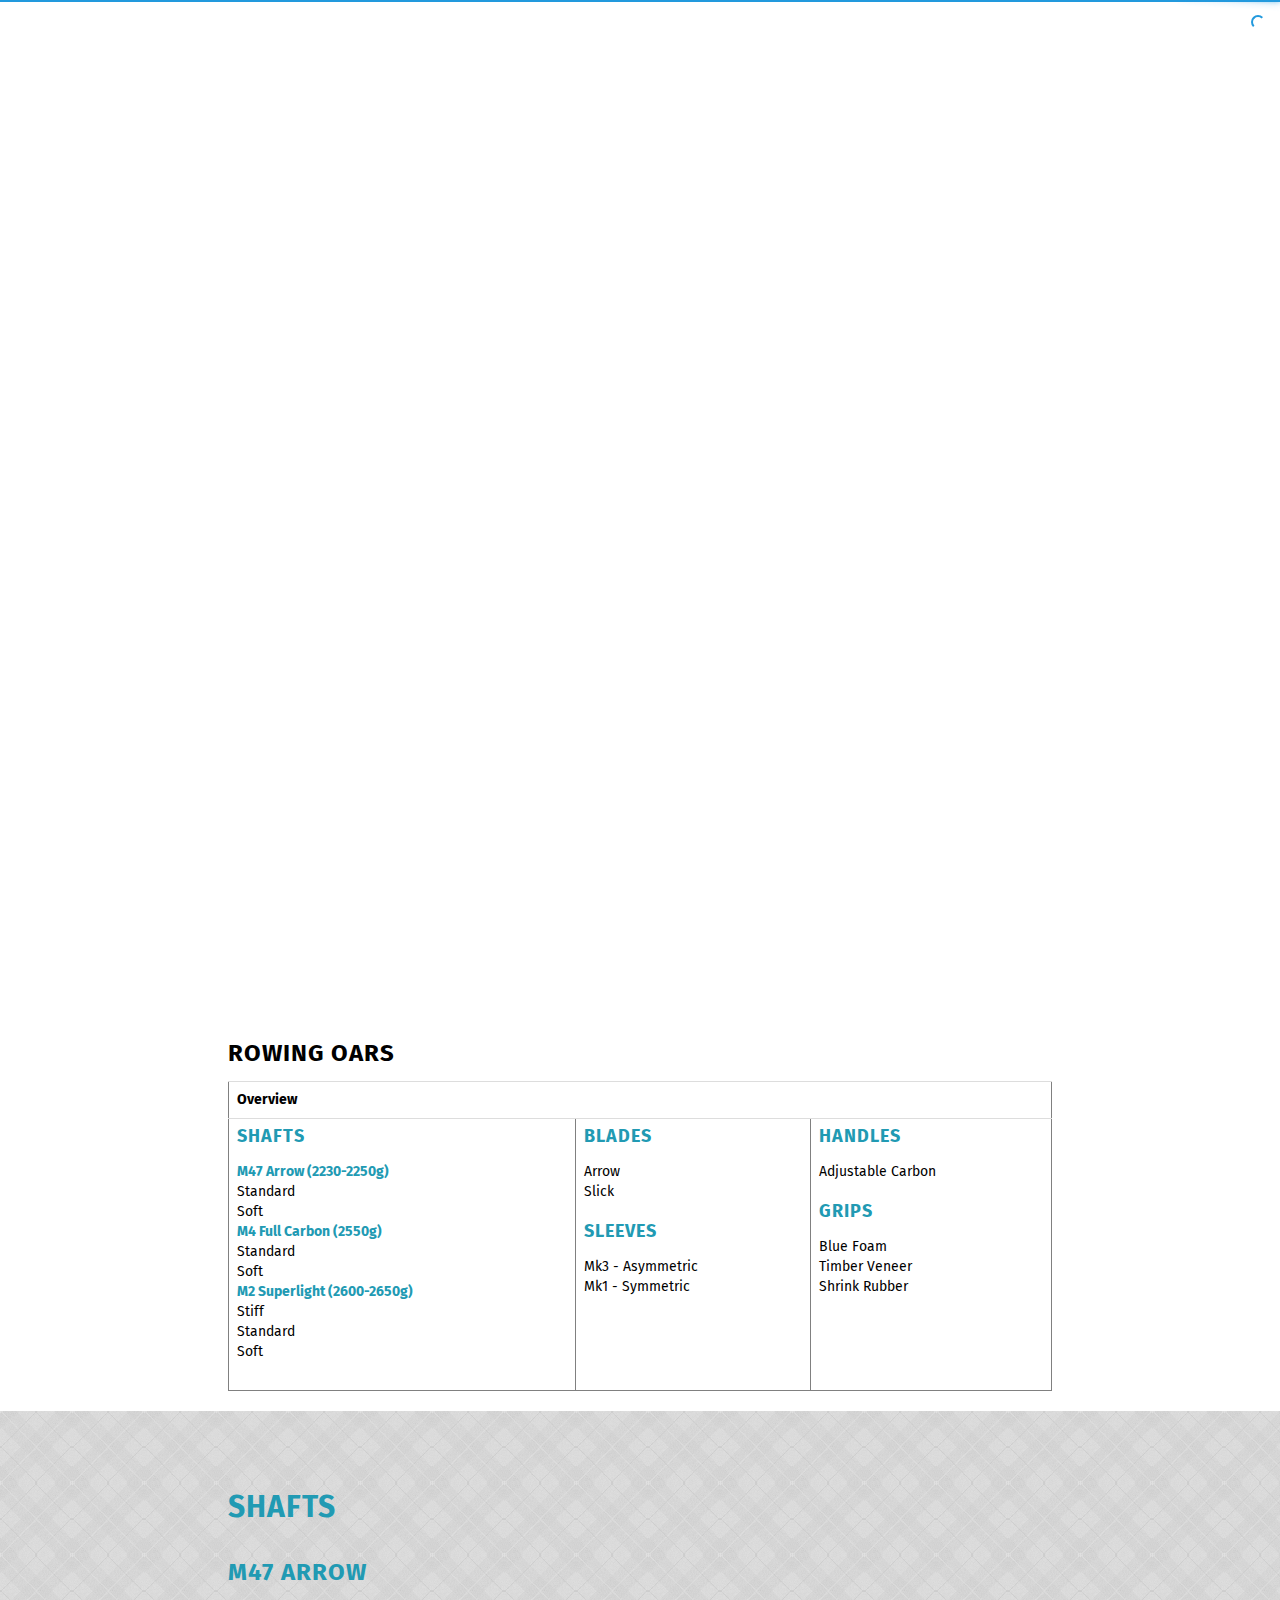
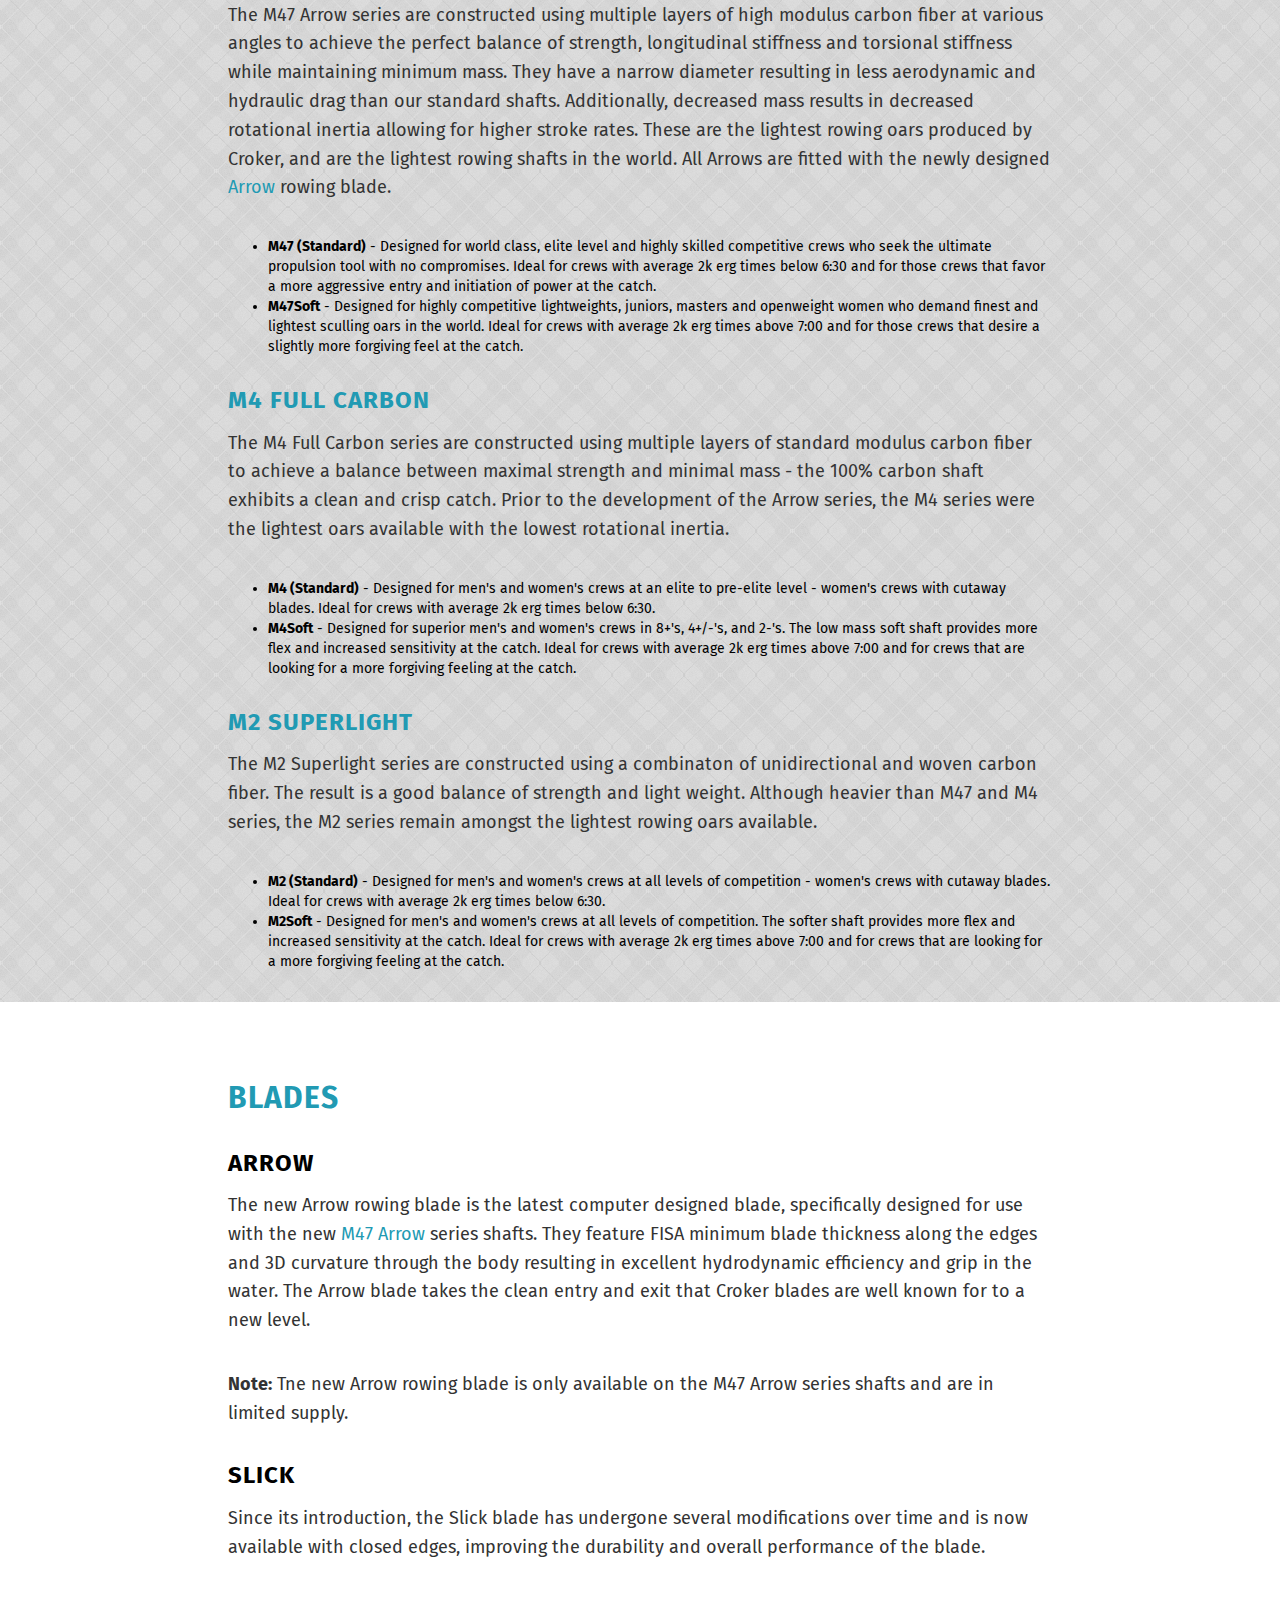
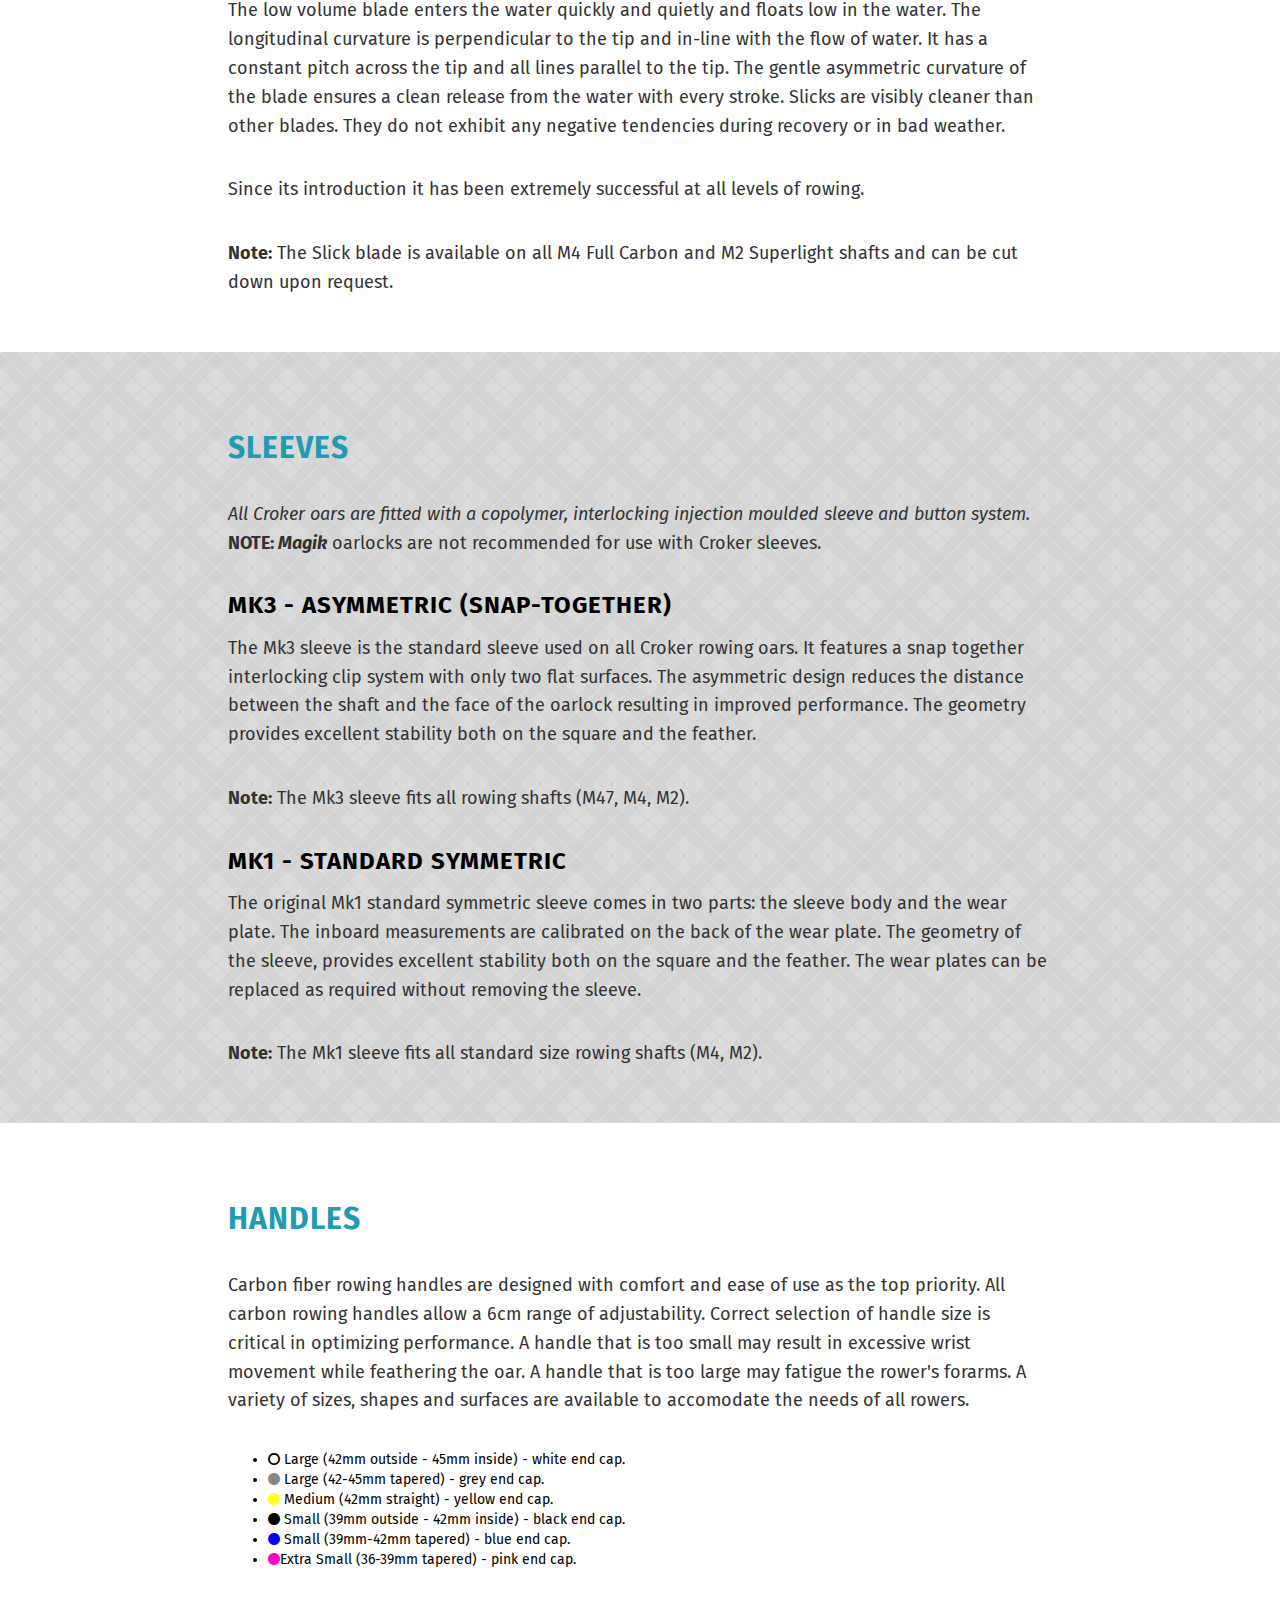
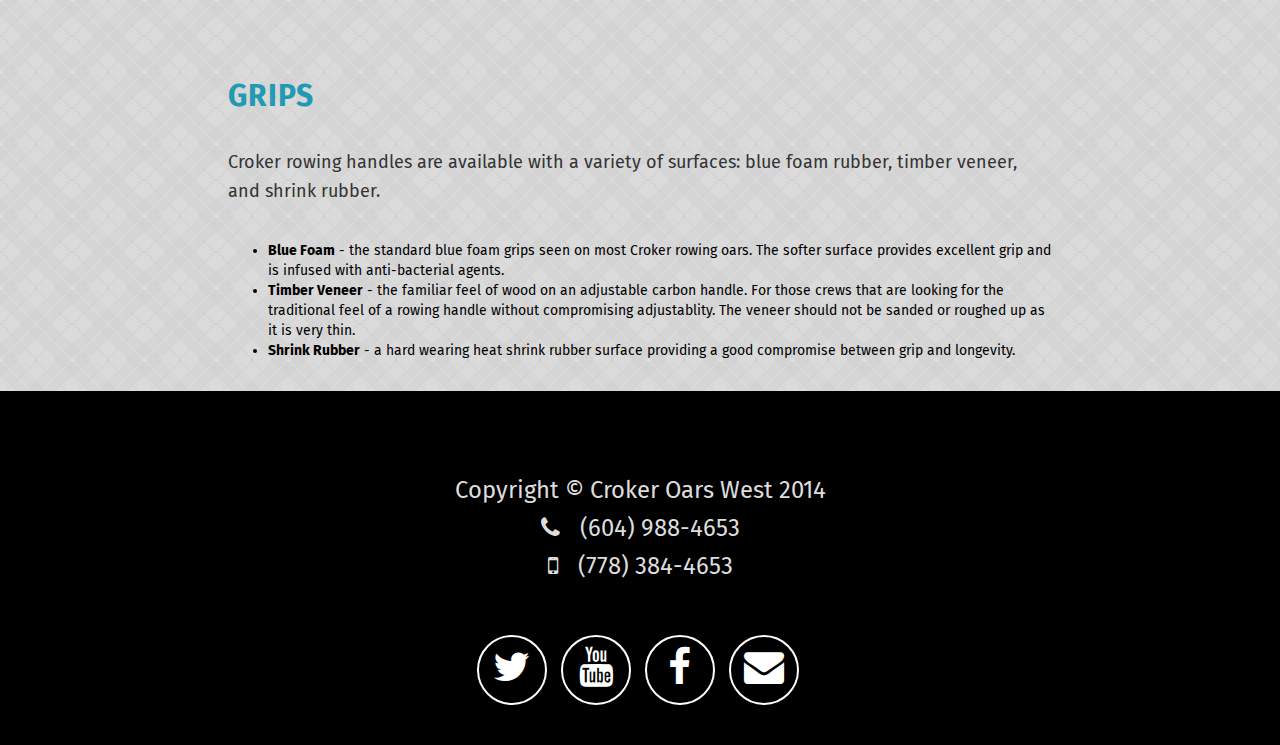
<file: rowing/index.html>
<!DOCTYPE html>
<html lang="en">

<head>
  <meta charset="utf-8">
  <meta name="viewport" content="width=device-width, initial-scale=1">
  <meta name="description" content="Crokerwest - Serving the rowing community since 2006">
  <meta name="author" content="Lukstins, Grikis">

  <title>Crokerwest - Serving the rowing community since 2006</title>

  <!-- Bootstrap Core CSS -->
  <link href="../css/bootstrap.min.css" rel="stylesheet">

  <!-- Custom CSS -->
  <link href="../css/theme.css" rel="stylesheet">

  <!-- Pre loaders -->
  <script src="../js/pace.js"></script>
  <link href="../css/theme-flash.css" rel="stylesheet" />

  <!-- Custom Fonts -->
  <link href="//maxcdn.bootstrapcdn.com/font-awesome/4.2.0/css/font-awesome.min.css" rel="stylesheet" type="text/css">
  <link href='http://fonts.googleapis.com/css?family=Fira+Sans:400,700,400italic,700italic' rel='stylesheet' type='text/css'>

  <!-- HTML5 Shim and Respond.js IE8 support of HTML5 elements and media queries -->
  <!-- WARNING: Respond.js doesn't work if you view the page via file:// -->
  <!--[if lt IE 9]>
        <script src="https://oss.maxcdn.com/libs/html5shiv/3.7.0/html5shiv.js"></script>
        <script src="https://oss.maxcdn.com/libs/respond.js/1.4.2/respond.min.js"></script>
    <![endif]-->
  <!--[if IE]><meta http-equiv='X-UA-Compatible' content='IE=edge,chrome=1'><![endif]-->
</head>

<body id="page-top" data-spy="scroll" data-target=".navbar-fixed-top">
  <!-- Hides the complete page until window loads -->
  <div class="cover"></div>

  <!-- Navigation -->
  <nav class="navbar navbar-custom navbar-fixed-top" role="navigation">
    <div class="container">
      <div class="navbar-header">
        <button type="button" class="navbar-toggle" data-toggle="collapse" data-target=".navbar-main-collapse">
          <i class="fa fa-bars"></i>
        </button>
        <a class="navbar-brand page-scroll" href="../#page-top">
          <img src="../images/CW-Logo.png" alt="CW-Logo" height="30px">
        </a>
      </div>
      <!-- Collect the nav links, forms, and other content for toggling -->
      <div class="collapse navbar-collapse navbar-right navbar-main-collapse">
        <ul class="nav navbar-nav">
          <!-- Hidden li included to remove active class from about link when scrolled up past about section -->
          <li><a class="page-scroll" href="../#about">About</a>
          </li>
          <li><a class="page-scroll" href="../#portfolio"><span class="croker-color">Croker</span></a>
          </li>
          <li><a class="page-scroll" href="http://www.rowperfect.ca/"><span style="color:#f00">Row</span><span style="color:#00f"><em>perfect</em></span></a>
          </li>
          <li><a class="page-scroll" href="../#services">Services</a>
          </li>
          <li><a class="page-scroll" href="../#contact">Contact</a>
          </li>
          <li><a class="page-scroll" href="../order#order">Order</a>
          </li>
        </ul>
      </div>
      <!-- /.navbar-collapse -->
    </div>
    <!-- /.container -->
  </nav>

  <!-- Intro Header -->
	<header class="intro rowintro">
		<div class="parallax" data-velocity="-.5"></div>
		<div class="intro-body">
			<a href="#rowing-oars" class="btn btn-circle page-scroll" style="position: absolute;bottom: 10px;bottom: 10px;left: 0;right: 0;margin: 0 auto;">
			<i class="fa fa-angle-double-down animated"></i>
			</a>
		</div>
	</header>

	<section id="rowing-oars" class="container content-section">
    	<div class="row">
			<div class="col-lg-8 col-lg-offset-2">
				<h3 class="product" name="rowing-oars">Rowing Oars</h3>

        		<div class="tabcontent ">
					<table class="center table" border="1" cellpadding="5" cellspacing="0" summary="Croker Rowing Oars Overview">
						<th colspan="3">Overview</th>
						<tr>
							<td>
								<a class="page-scroll" href="#rowing-shafts"><h4>Shafts</h4></a>
								<dl>
									<dt><a class="page-scroll" href="#M47">M47 Arrow (2230-2250g)</a></dt>
									<dd>Standard</dd>
									<dd>Soft</dd>
									<dt><a class="page-scroll" href="#M4">M4 Full Carbon (2550g)</a></dt>
									<dd>Standard</dd>
									<dd>Soft</dd>
									<dt><a class="page-scroll" href="#M2">M2 Superlight (2600-2650g)</a></dt>
									<dd>Stiff</dd>
									<dd>Standard</dd>
									<dd>Soft</dd>
								</dl>
							</td>
							<td><a class="page-scroll" href="#rowing-blades"><h4>Blades</h4></a>
								<dl>
									<dd>Arrow</dd>
									<dd>Slick</dd>
								</dl>
								<a class="page-scroll" href="#rowing-sleeves"><h4>Sleeves</h4></a>
								<dl>
									<dd>Mk3 - Asymmetric</dd>
									<dd>Mk1 - Symmetric</dd>
								</dl>
							</td>
							<td><a class="page-scroll" href="#rowing-handles"><h4>Handles</h4></a>
								<dl>
									<dd>Adjustable Carbon</dd>
								</dl>
								<a class="page-scroll" href="#rowing-grips"><h4>Grips</h4></a>
								<dl>
									<dd>Blue Foam</dd>
									<dd>Timber Veneer</dd>
									<dd>Shrink Rubber</dd>
								</dl>
							</td>
						</tr>
					</table>
				</div>
			</div>
		</div>
	</section>

	<section id="rowing-shafts" class="container content-section">
		<div class="row">
			<div class="col-lg-8 col-lg-offset-2">

			<!-- Information on shafts -->
				<h2><a name="rowshafts">Shafts</a></h2>

				<h3><a class="product" name="M47">M47 Arrow</a></h3>
        		<p>The M47 Arrow series are constructed using multiple layers of high modulus carbon fiber at various angles to achieve the perfect balance of strength, longitudinal stiffness and torsional stiffness while maintaining minimum mass. They have a narrow diameter resulting in less aerodynamic and hydraulic drag than our standard shafts.  Additionally, decreased mass results in decreased rotational inertia allowing for higher stroke rates.  These are the lightest rowing oars produced by Croker, and are the lightest rowing shafts in the world. All Arrows are fitted with the newly designed <a class="page-scroll" href="#rowing-blades">Arrow</a> rowing blade.</p>
				<ul>
          			<li><b>M47 (Standard)</b> - Designed for world class, elite level and highly skilled competitive crews who seek the ultimate propulsion tool with no compromises.  Ideal for crews with average 2k erg times below 6:30 and for those crews that favor a more aggressive entry and initiation of power at the catch.</li>
          			<li><b>M47Soft</b> - Designed for highly competitive lightweights, juniors, masters and openweight women who demand finest and lightest sculling oars in the world.  Ideal for crews with average 2k erg times above 7:00 and for those crews that desire a slightly more forgiving feel at the catch.</li>
        		</ul>
				<br>

				<h3><a class="product" name="M4">M4 Full Carbon</a></h3>
				<p>The M4 Full Carbon series are constructed using multiple layers of standard modulus carbon fiber to achieve a balance between maximal strength and minimal mass - the 100% carbon shaft exhibits a clean and crisp catch.  Prior to the development of the Arrow series, the M4 series were the lightest oars available with the lowest rotational inertia.</p>
				<ul>
           			<li><b>M4 (Standard)</b> - Designed for men's and women's crews at an elite to pre-elite level - women's crews with cutaway blades. Ideal for crews with average 2k erg times below 6:30.</li>
          			<li><b>M4Soft</b> - Designed for superior men's and women's crews in 8+'s, 4+/-'s, and 2-'s.  The low mass soft shaft provides more flex and increased sensitivity at the catch. Ideal for crews with average 2k erg times above 7:00 and for crews that are looking for a more forgiving feeling at the catch.</li>
        		</ul>
				<br>

				<h3 ><a class="product" name="M2">M2 Superlight</a></h3>
				<p>The M2 Superlight series are constructed using a combinaton of unidirectional and woven carbon fiber. The result is a good balance of strength and light weight. Although heavier than M47 and M4 series, the M2 series remain amongst the lightest rowing oars available.</p>
				<ul>
					<li><b>M2 (Standard)</b> - Designed for men's and women's crews at all levels of competition - women's crews with cutaway blades. Ideal for crews with average 2k erg times below 6:30.</li>
					<li><b>M2Soft</b> - Designed for men's and women's crews at all levels of competition.  The softer shaft provides more flex and increased sensitivity at the catch. Ideal for crews with average 2k erg times above 7:00 and for crews that are looking for a more forgiving feeling at the catch.</li>
        		</ul>
				<br>
			</div>
		</div>
	</section>

	<section id="rowing-blades" class="container content-section">
		<div class="row">
			<div class="col-lg-8 col-lg-offset-2">

			<!-- Information on Blades -->
				<h2><a name="rowblades">Blades</a></h2>

				<h3>Arrow</h3>
				<p>The new Arrow rowing blade is the latest computer designed blade, specifically designed for use with the new <a class="product" name="M47">M47 Arrow</a> series shafts. They feature FISA minimum blade thickness along the edges and 3D curvature through the body resulting in excellent hydrodynamic efficiency and grip in the water.  The Arrow blade takes the clean entry and exit that Croker blades are well known for to a new level.</p>
				<p><strong>Note:</strong> Tne new Arrow rowing blade is only available on the M47 Arrow series shafts and are in limited supply.</p>

				<h3>Slick</h3>
        		<p>Since its introduction, the Slick blade has undergone several modifications over time and is now available with closed edges, improving the durability and overall performance of the blade.</p>
				<p>The low volume blade enters the water quickly and quietly and floats low in the water. The longitudinal curvature is perpendicular to the tip and in-line with the flow of water. It has a constant pitch across the tip and all lines parallel to the tip. The gentle asymmetric curvature of the blade ensures a clean release from the water with every stroke. Slicks are visibly cleaner than other blades. They do not exhibit any negative tendencies during recovery or in bad weather.</p>
				<p>Since its introduction it has been extremely successful at all levels of rowing.</p>
				<p><strong>Note:</strong> The Slick blade is available on all M4 Full Carbon and M2 Superlight shafts and can be cut down upon request.</p>
				<br>
			</div>
		</div>
	</section>

	<section id="rowing-sleeves" class="container content-section">
		<div class="row">
			<div class="col-lg-8 col-lg-offset-2">

			<!-- Information on Sleeves -->
				<h2><a name="rowsleeves">Sleeves</a></h2>
				<p><em>All Croker oars are fitted with a copolymer, interlocking injection moulded sleeve and button system.</em> <strong>NOTE: <em>Magik</em></strong> oarlocks are not recommended for use with Croker sleeves.</p>

				<h3>Mk3 - Asymmetric (snap-together)</h3>
				<p>The Mk3 sleeve is the standard sleeve used on all Croker rowing oars.  It features a snap together interlocking clip system with only two flat surfaces.  The asymmetric design reduces the distance between the shaft and the face of the oarlock resulting in improved performance. The geometry provides excellent stability both on the square and the feather.</p>
				<p><strong>Note:</strong> The Mk3 sleeve fits all rowing shafts (M47, M4, M2).</p>

				<h3>Mk1 - Standard Symmetric</h3>
        		<p>The original Mk1 standard symmetric sleeve comes in two parts: the sleeve body and the wear plate. The inboard measurements are calibrated on the back of the wear plate. The geometry of the sleeve, provides excellent stability both on the square and the feather. The wear plates can be replaced as required without removing the sleeve.</p>
				<p><strong>Note:</strong> The Mk1 sleeve fits all standard size rowing shafts (M4, M2).</p>
				<br>
			</div>
		</div>
	</section>

	<section id="rowing-handles" class="container content-section">
		<div class="row">
			<div class="col-lg-8 col-lg-offset-2">

			<!-- Information on Handles -->
				<h2><a name="rowhandles">Handles</a></h2>

				<p>Carbon fiber rowing handles are designed with comfort and ease of use as the top priority.  All carbon rowing handles allow a 6cm range of adjustability.  Correct selection of handle size is critical in optimizing performance.  A handle that is too small may result in excessive wrist movement while feathering the oar.  A handle that is too large may fatigue the rower's forarms. A variety of sizes, shapes and surfaces are available to accomodate the needs of all rowers.</p>
				<ul>
					<li> <i class="fa fa-circle-o" style="color:#000"></i> Large (42mm outside - 45mm inside) - white end cap.</li>
					<li> <i class="fa fa-circle" style="color:#888"></i> Large (42-45mm tapered) - grey end cap.</li>
					<li> <i class="fa fa-circle" style="color:#ffff20"></i> Medium (42mm straight) - yellow end cap.</li>
					<li> <i class="fa fa-circle" style="color:#000"></i> Small (39mm outside - 42mm inside) - black end cap.</li>
					<li> <i class="fa fa-circle" style="color:#00f"></i> Small (39mm-42mm tapered) - blue end cap.</li>
					<li> <i class="fa fa-circle" style="color:#ff00c4"></i>Extra Small (36-39mm tapered) - pink end cap.</li>
				</ul>
				<br>
			</div>
		</div>
	</section>

	<section id="rowing-grips" class="container content-section">
		<div class="row">
			<div class="col-lg-8 col-lg-offset-2">

			<!-- Information on Grips -->
				<h2><a name="rowgrips">Grips</a></h2>

				<p>Croker rowing handles are available with a variety of surfaces: blue foam rubber, timber veneer, and shrink rubber.</p>
				<ul>
					<li><strong>Blue Foam</strong> - the standard blue foam grips seen on most Croker rowing oars.  The softer surface provides excellent grip and is infused with anti-bacterial agents.</li>
					<li><strong>Timber Veneer</strong> - the familiar feel of wood on an adjustable carbon handle.  For those crews that are looking for the traditional feel of a rowing handle without compromising adjustablity.  The veneer should not be sanded or roughed up as it is very thin.</li>
					<li><strong>Shrink Rubber</strong> - a hard wearing heat shrink rubber surface providing a good compromise between grip and longevity.</li>
				</ul>
				<br>
			</div>
		</div>
	</section>

  <!-- Footer Section -->
  <section id="footer" class="content-section text-center">
    <div class="container text-center">
      <p class="contact-info">
        Copyright © Croker Oars West 2014
        <br>
        <i class="fa fa-phone"></i><span class="phone-number">(604) 988-4653</span>
        <br>
        <i class="fa fa-mobile"></i><span class="phone-number">(778) 384-4653</span>
      </p>

      <ul class="list-inline">
        <li>
          <a href="https://twitter.com/crokerwest" class="btn btn-circle page-scroll"><i class="fa fa-twitter animated"></i></a>
        </li>
        <li>
          <a href="https://www.youtube.com/user/CrokerWest" class="btn btn-circle page-scroll"><i class="fa fa-youtube animated"></i></a>
        </li>
        <li>
          <a href="https://www.facebook.com/CrokerWEST" class="btn btn-circle page-scroll"><i class="fa fa-facebook animated"></i></a>
        </li>
        <li>
          <a href="mailto:info@crokerwest.com" class="btn btn-circle page-scroll"><i class="fa fa-envelope animated"></i></a>
        </li>
      </ul>
    </div>
  </section>

  <!-- jQuery Version 1.11.0 -->
  <script src="../js/jquery-1.11.0.js"></script>
  <script src="../js/bootstrap.min.js"></script>
  <script src="../js/jquery.easing.min.js"></script>
  <script src="../js/scrollReveal.js"></script>
  <script src="../js/theme.js"></script>
  <script>
    // Google Analytics
  </script>
</body>

</html>
</file>
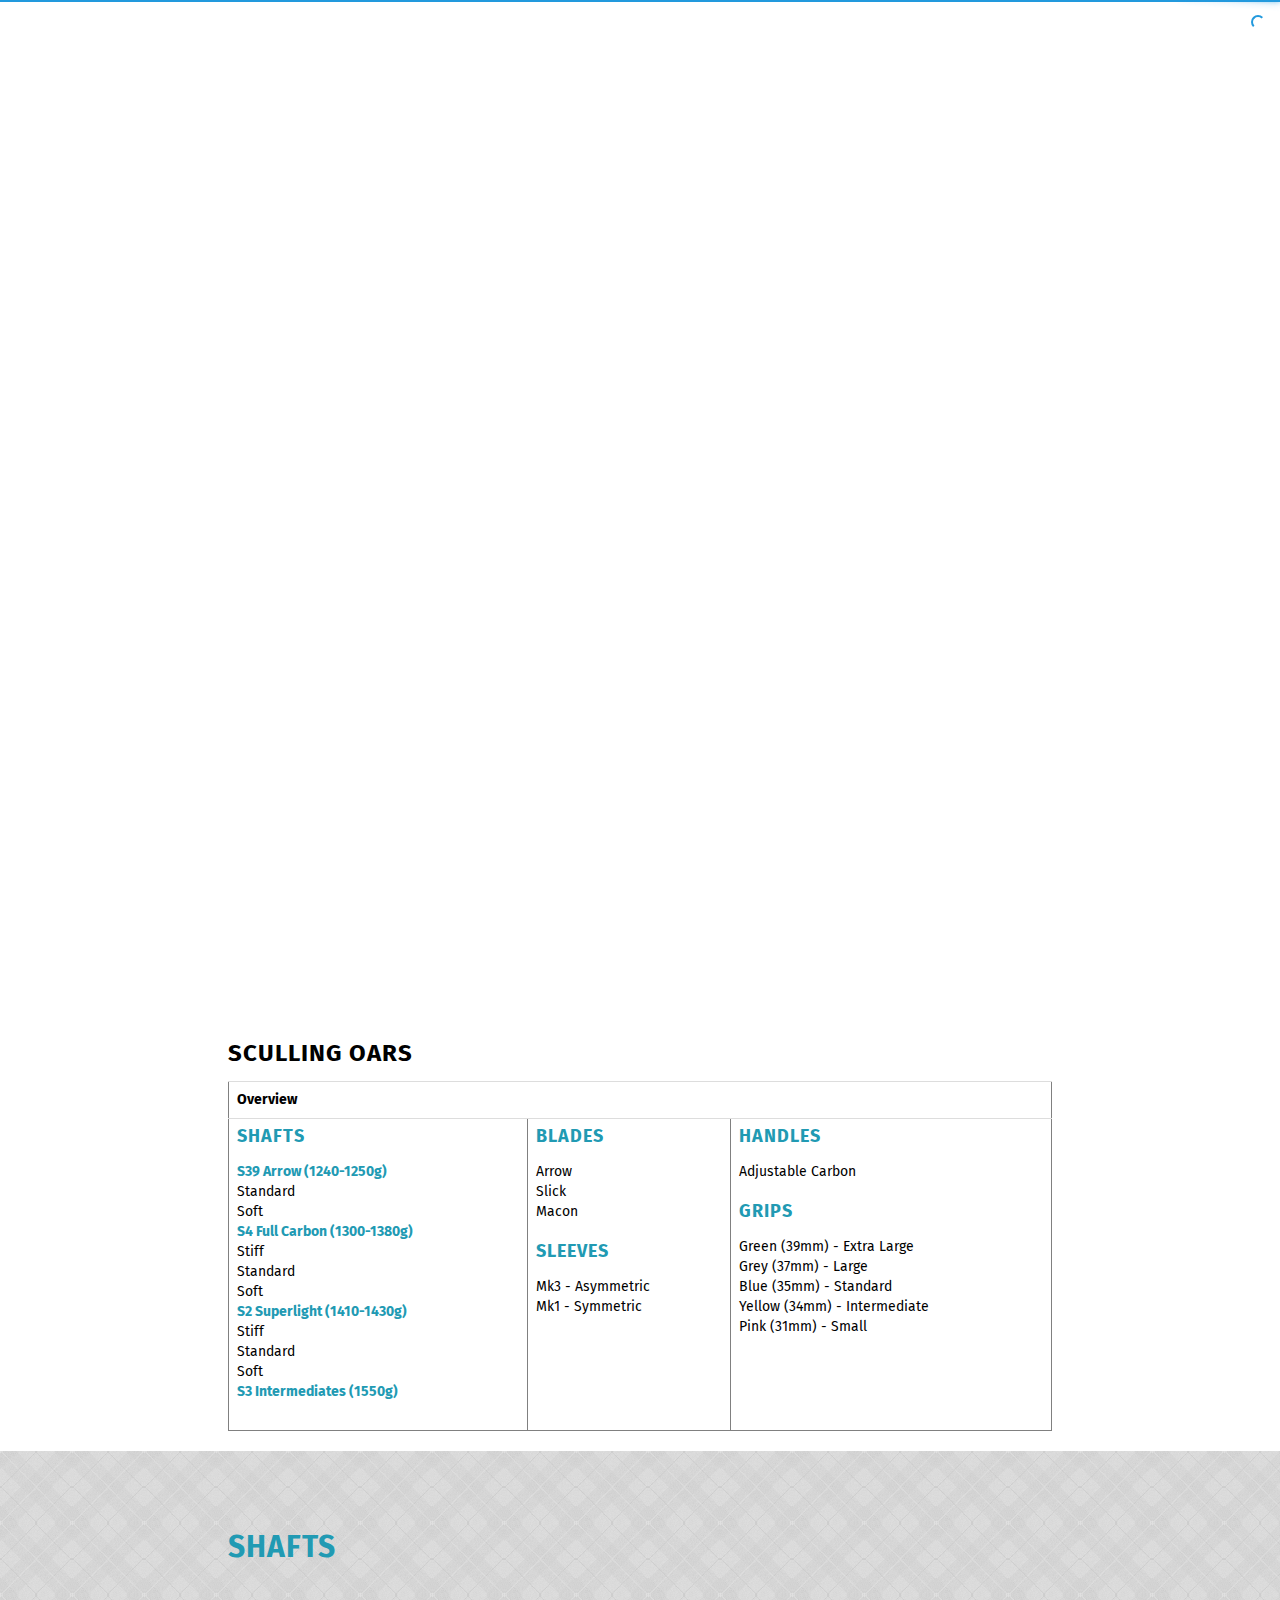
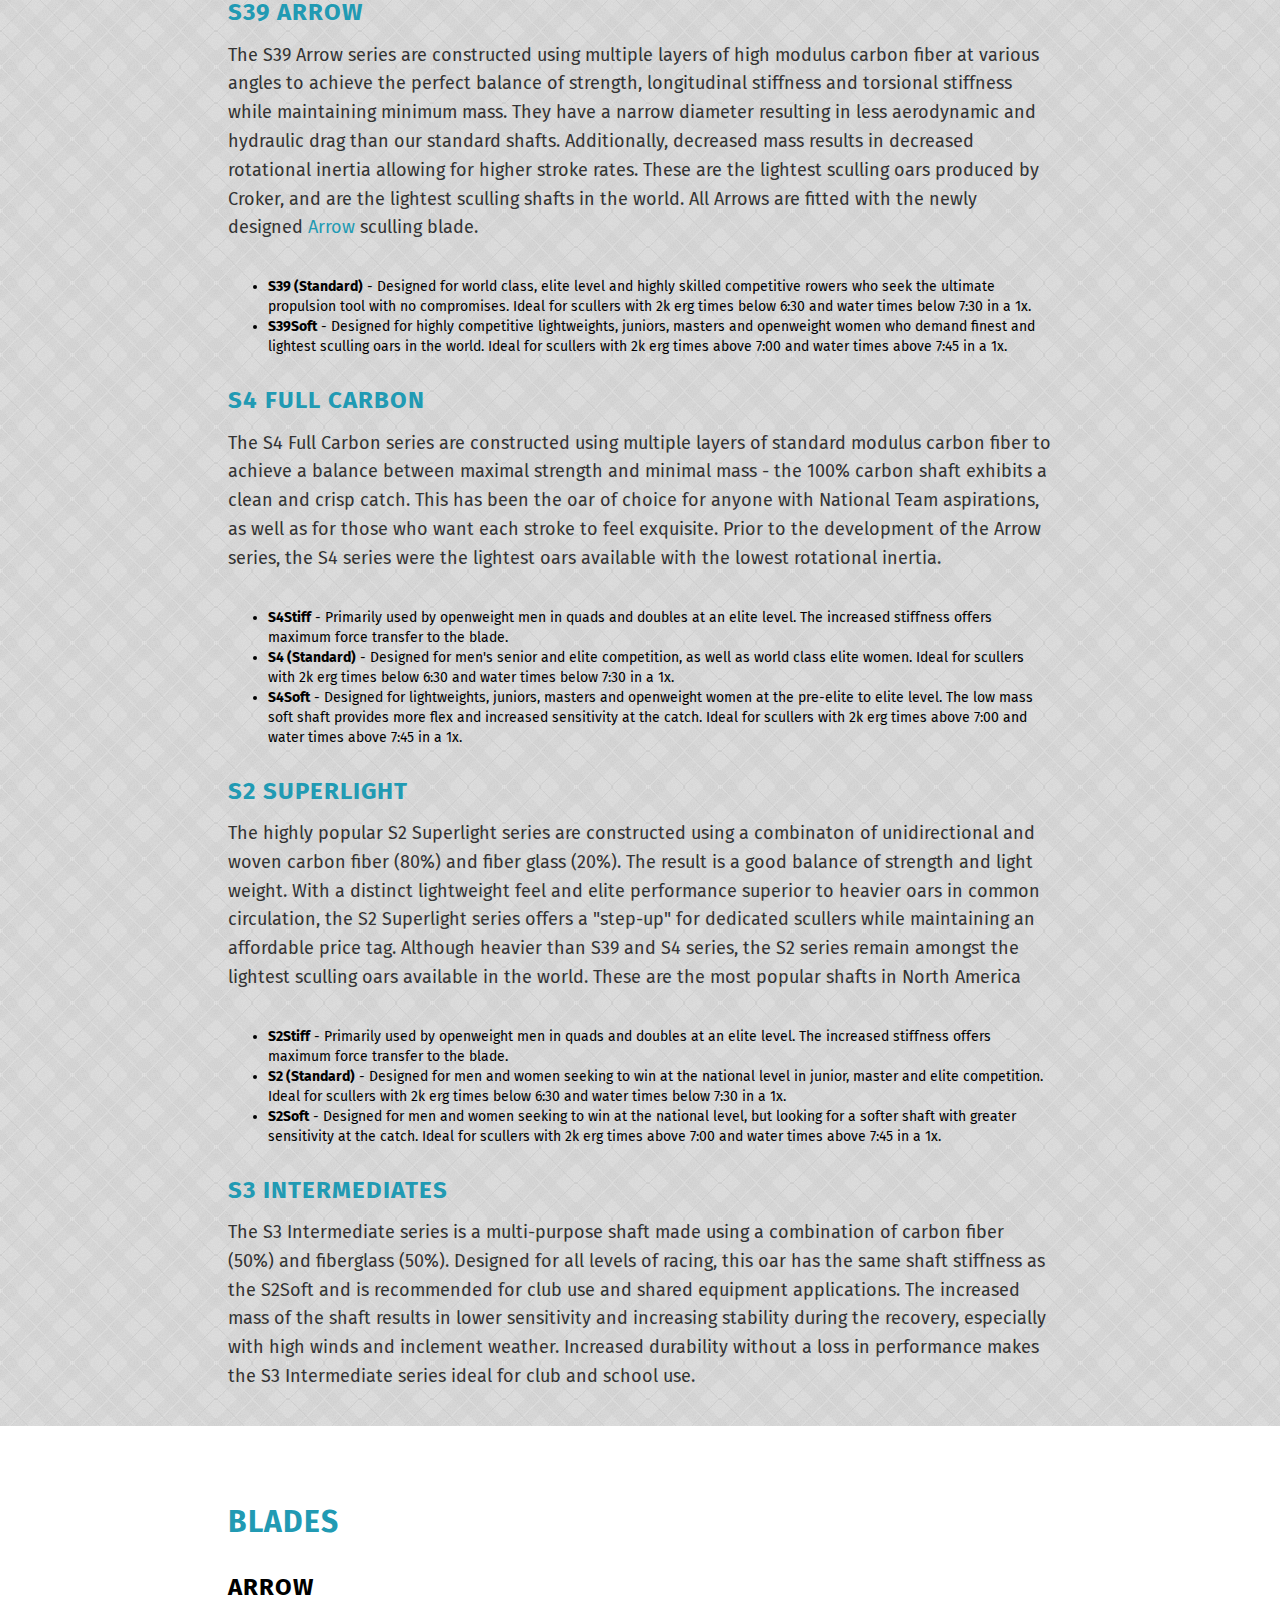
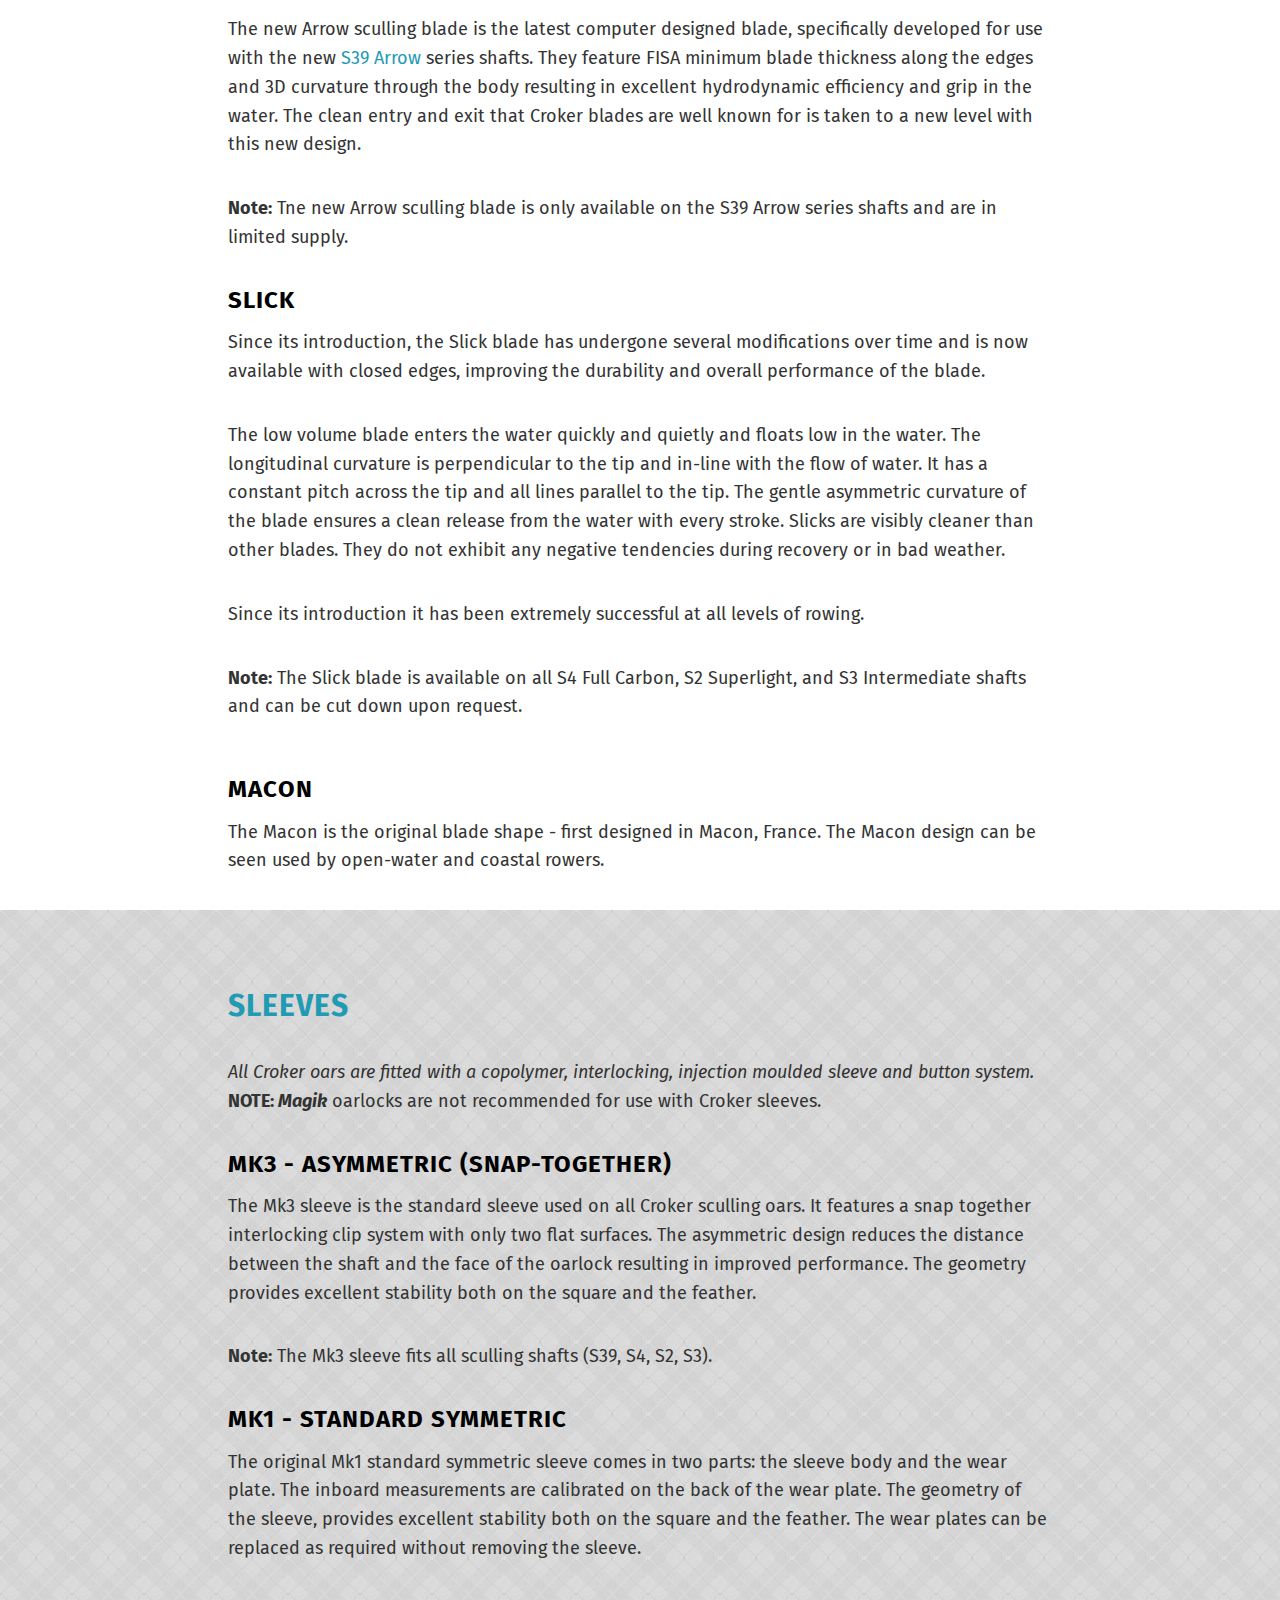
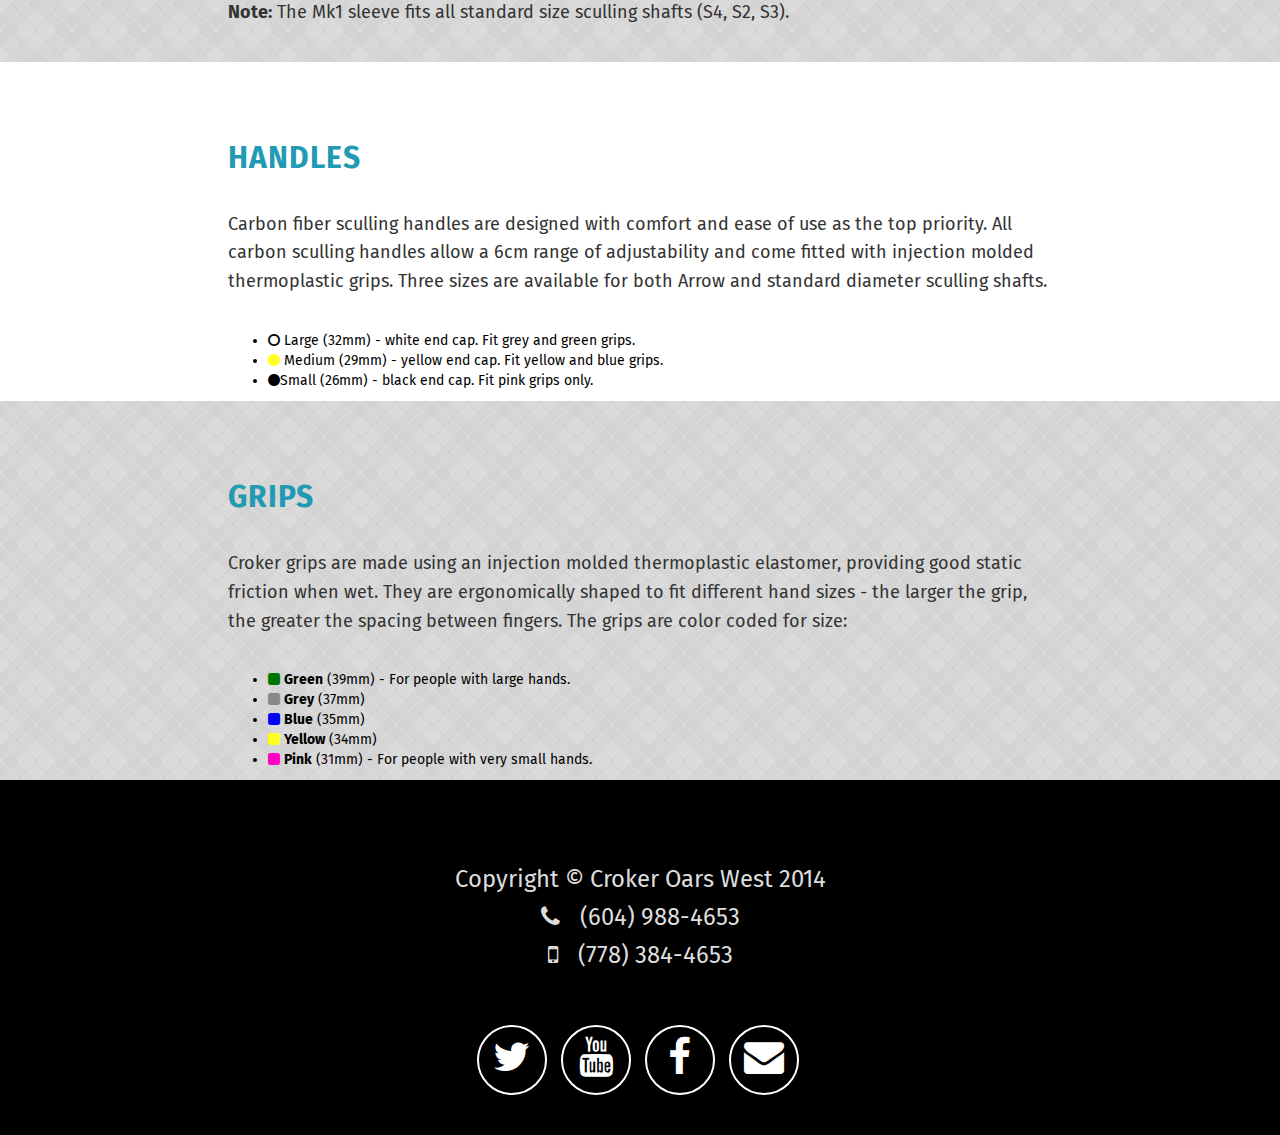
<file: sculling/index.html>
<!DOCTYPE html>
<html lang="en">

<head>
  <meta charset="utf-8">
  <meta name="viewport" content="width=device-width, initial-scale=1">
  <meta name="description" content="Crokerwest - Serving the rowing community since 2006">
  <meta name="author" content="Lukstins, Grikis">

  <title>Crokerwest - Serving the rowing community since 2006</title>

  <!-- Bootstrap Core CSS -->
  <link href="../css/bootstrap.min.css" rel="stylesheet">

  <!-- Custom CSS -->
  <link href="../css/theme.css" rel="stylesheet">

  <!-- Pre loaders -->
  <script src="../js/pace.js"></script>
  <link href="../css/theme-flash.css" rel="stylesheet" />

  <!-- Custom Fonts -->
  <link href="//maxcdn.bootstrapcdn.com/font-awesome/4.2.0/css/font-awesome.min.css" rel="stylesheet" type="text/css">
  <link href='http://fonts.googleapis.com/css?family=Fira+Sans:400,700,400italic,700italic' rel='stylesheet' type='text/css'>

  <!-- HTML5 Shim and Respond.js IE8 support of HTML5 elements and media queries -->
  <!-- WARNING: Respond.js doesn't work if you view the page via file:// -->
  <!--[if lt IE 9]>
        <script src="https://oss.maxcdn.com/libs/html5shiv/3.7.0/html5shiv.js"></script>
        <script src="https://oss.maxcdn.com/libs/respond.js/1.4.2/respond.min.js"></script>
    <![endif]-->
  <!--[if IE]><meta http-equiv='X-UA-Compatible' content='IE=edge,chrome=1'><![endif]-->
</head>

<body id="page-top" data-spy="scroll" data-target=".navbar-fixed-top">
	<!-- Hides the complete page until window loads -->
	<div class="cover"></div>

	<!-- Navigation -->
	<nav class="navbar navbar-custom navbar-fixed-top" role="navigation">
    <div class="container">
      <div class="navbar-header">
        <button type="button" class="navbar-toggle" data-toggle="collapse" data-target=".navbar-main-collapse">
          <i class="fa fa-bars"></i>
        </button>
        <a class="navbar-brand page-scroll" href="../#page-top">
          <img src="../images/CW-Logo.png" alt="CW-Logo" height="30px">
        </a>
      </div>
      <!-- Collect the nav links, forms, and other content for toggling -->
      <div class="collapse navbar-collapse navbar-right navbar-main-collapse">
        <ul class="nav navbar-nav">
          <!-- Hidden li included to remove active class from about link when scrolled up past about section -->
          <li><a class="page-scroll" href="../#about">About</a>
          </li>
          <li><a class="page-scroll" href="../#portfolio"><span class="croker-color">Croker</span></a>
          </li>
          <li><a class="page-scroll" href="http://www.rowperfect.ca/"><span style="color:#f00">Row</span><span style="color:#00f"><em>perfect</em></span></a>
          </li>
          <li><a class="page-scroll" href="../#services">Services</a>
          </li>
          <li><a class="page-scroll" href="../#contact">Contact</a>
          </li>
          <li><a class="page-scroll" href="../order#order">Order</a>
          </li>
        </ul>
      </div>
      <!-- /.navbar-collapse -->
    </div>
    <!-- /.container -->
  </nav>

  	<!-- Intro Header -->
	<header class="intro scullintro">
    	<div class="parallax" data-velocity="-.5"></div>
    	<div class="intro-body">
			<a href="#sculling-oars" class="btn btn-circle page-scroll" style="position: absolute;bottom: 10px;bottom: 10px;left: 0;right: 0;margin: 0 auto;">
				<i class="fa fa-angle-double-down animated"></i>
			</a>
		</div>
	</header>

	<section id="sculling-oars" class="container content-section">
    	<div class="row">
			<div class="col-lg-8 col-lg-offset-2">
				<h3 class="product" name="sculling-oars">Sculling Oars</h3>
				<div class="tabcontent">
					<table class="center table" border="1" cellpadding="5" cellspacing="0" summary="Croker Sculling Oars Overview">
						<th colspan="3">Overview</th>
						<tr>
							<td>
								<a class="page-scroll" href="#scullshafts"><h4>Shafts</h4></a>
								<dl>
									<dt><a class="page-scroll" href="#S39">S39 Arrow (1240-1250g)</a></dt>
									<dd>Standard</dd>
									<dd>Soft</dd>
									<dt><a class="page-scroll" href="#S4">S4 Full Carbon (1300-1380g)</a></dt>
									<dd>Stiff</dd>
									<dd>Standard</dd>
									<dd>Soft</dd>
									<dt><a class="page-scroll" href="#S2">S2 Superlight (1410-1430g)</a></dt>
									<dd>Stiff</dd>
									<dd>Standard</dd>
									<dd>Soft</dd>
									<dt><a class="page-scroll" href="#S3">S3 Intermediates (1550g)</a><br /></dt>
								</dl>
							</td>
							<td><a class="page-scroll" href="#sculling-blades"><h4>Blades</h4></a>
								<dl>
									<dd>Arrow</dd>
									<dd>Slick</dd>
									<dd>Macon</dd>
								</dl>
								<a class="page-scroll" href="#sculling-sleeves"><h4>Sleeves</h4></a>
								<dl>
									<dd>Mk3 - Asymmetric</dd>
									<dd>Mk1 - Symmetric</dd>
								</dl>
							</td>
							<td><a class="page-scroll" href="#sculling-handles"><h4>Handles</h4></a>
								<dl>
									<dd>Adjustable Carbon</dd>
								</dl>
								<a class="page-scroll" href="#sculling-grips"><h4>Grips</h4></a>
								<dl>
									<dd>Green (39mm) - Extra Large</dd>
									<dd>Grey (37mm) - Large</dd>
									<dd>Blue (35mm) - Standard</dd>
									<dd>Yellow (34mm) - Intermediate</dd>
									<dd>Pink (31mm) - Small</dd>
								</dl>
							</td>
						</tr>
					</table>
				</div>
			</div>
		</div>
	</section>

	<section id="sculling-shafts" class="container content-section">
		<div class="row">
			<div class="col-lg-8 col-lg-offset-2">

			<!-- Information on shafts -->
				<h2><a name="scullshafts">Shafts</a></h2>

				<h3><a class="product" name="S39">S39 Arrow</a></h3>
        		<p>The S39 Arrow series are constructed using multiple layers of high modulus carbon fiber at various angles to achieve the perfect balance of strength, longitudinal stiffness and torsional stiffness while maintaining minimum mass. They have a narrow diameter resulting in less aerodynamic and hydraulic drag than our standard shafts.  Additionally, decreased mass results in decreased rotational inertia allowing for higher stroke rates.  These are the lightest sculling oars produced by Croker, and are the lightest sculling shafts in the world. All Arrows are fitted with the newly designed <a class="page-scroll" href="#sculling-blades">Arrow</a> sculling blade.</p>
				<ul>
          			<li><b>S39 (Standard)</b> - Designed for world class, elite level and highly skilled competitive rowers who seek the ultimate propulsion tool with no compromises.  Ideal for scullers with 2k erg times below 6:30 and water times below 7:30 in a 1x.</li>
          			<li><b>S39Soft</b> - Designed for highly competitive lightweights, juniors, masters and openweight women who demand finest and lightest sculling oars in the world.  Ideal for scullers with 2k erg times above 7:00 and water times above 7:45 in a 1x.</li>
        		</ul>
				<br>

        		<h3><a class="product" name="S4">S4 Full Carbon</a></h3>
				<p>The S4 Full Carbon series are constructed using multiple layers of standard modulus carbon fiber to achieve a balance between maximal strength and minimal mass - the 100% carbon shaft exhibits a clean and crisp catch.  This has been the oar of choice for anyone with National Team aspirations, as well as for those who want each stroke to feel exquisite. Prior to the development of the Arrow series, the S4 series were the lightest oars available with the lowest rotational inertia.</p>
				<ul>
          			<li><b>S4Stiff</b> - Primarily used by openweight men in quads and doubles at an elite level. The increased stiffness offers maximum force transfer to the blade.</li>
          			<li><b>S4 (Standard)</b> - Designed for men's senior and elite competition, as well as world class elite women. Ideal for scullers with 2k erg times below 6:30 and water times below 7:30 in a 1x.</li>
          			<li><b>S4Soft</b> - Designed for lightweights, juniors, masters and openweight women at the pre-elite to elite level.  The low mass soft shaft provides more flex and increased sensitivity at the catch. Ideal for scullers with 2k erg times above 7:00 and water times above 7:45 in a 1x.</li>
        		</ul>
				<br>

        		<h3 ><a class="product" name="S2">S2 Superlight</a></h3>
				<p>The highly popular S2 Superlight series are constructed using a combinaton of unidirectional and woven carbon fiber (80%) and fiber glass (20%). The result is a good balance of strength and light weight. With a distinct lightweight feel and elite performance superior to heavier oars in common circulation, the S2 Superlight series offers a "step-up" for dedicated scullers while maintaining an affordable price tag.  Although heavier than S39 and S4 series, the S2 series remain amongst the lightest sculling oars available in the world. These are the most popular shafts in North America</p>
				<ul>
					<li><b>S2Stiff</b> - Primarily used by openweight men in quads and doubles at an elite level. The increased stiffness offers maximum force transfer to the blade.</li>
					<li><b>S2 (Standard)</b> - Designed for men and women seeking to win at the national level in junior, master and elite competition. Ideal for scullers with 2k erg times below 6:30 and water times below 7:30 in a 1x.</li>
					<li><b>S2Soft</b> - Designed for men and women seeking to win at the national level, but looking for a softer shaft with greater sensitivity at the catch. Ideal for scullers with 2k erg times above 7:00 and water times above 7:45 in a 1x.</li>
        		</ul>
				<br>

				<h3><a class="product" name="S3">S3 Intermediates</a></h3>
				<p>The S3 Intermediate series is a multi-purpose shaft made using a combination of carbon fiber (50%) and fiberglass (50%).  Designed for all levels of racing, this oar has the same shaft stiffness as the S2Soft and is recommended for club use and shared equipment applications. The increased mass of the shaft results in lower sensitivity and increasing stability during the recovery, especially with high winds and inclement weather. Increased durability without a loss in performance makes the S3 Intermediate series ideal for club and school use.</p>
			</div>
		</div>
	</section>

	<section id="sculling-blades" class="container content-section">
		<div class="row">
			<div class="col-lg-8 col-lg-offset-2">

			<!-- Information on Blades -->
				<h2><a name="scullblades">Blades</a></h2>

				<h3>Arrow</h3>
				<p>The new Arrow sculling blade is the latest computer designed blade, specifically developed for use with the new <a class="product" name="S39">S39 Arrow</a> series shafts. They feature FISA minimum blade thickness along the edges and 3D curvature through the body resulting in excellent hydrodynamic efficiency and grip in the water.  The clean entry and exit that Croker blades are well known for is taken to a new level with this new design.</p>
				<p><strong>Note:</strong> Tne new Arrow sculling blade is only available on the S39 Arrow series shafts and are in limited supply.</p>

				<h3>Slick</h3>
        		<p>Since its introduction, the Slick blade has undergone several modifications over time and is now available with closed edges, improving the durability and overall performance of the blade.</p>
				<p>The low volume blade enters the water quickly and quietly and floats low in the water. The longitudinal curvature is perpendicular to the tip and in-line with the flow of water. It has a constant pitch across the tip and all lines parallel to the tip. The gentle asymmetric curvature of the blade ensures a clean release from the water with every stroke. Slicks are visibly cleaner than other blades. They do not exhibit any negative tendencies during recovery or in bad weather.</p>
				<p>Since its introduction it has been extremely successful at all levels of rowing.</p>
				<p><strong>Note:</strong> The Slick blade is available on all S4 Full Carbon, S2 Superlight, and S3 Intermediate shafts and can be cut down upon request.</p>
				<br>

				<h3>Macon</h3>
        		<p>The Macon is the original blade shape - first designed in Macon, France.  The Macon design can be seen used by open-water and coastal rowers.</p>
			</div>
		</div>
	</section>

	<section id="sculling-sleeves" class="container content-section">
		<div class="row">
			<div class="col-lg-8 col-lg-offset-2">

			<!-- Information on Sleeves -->
				<h2><a name="scullsleeves">Sleeves</a></h2>
				<p><em>All Croker oars are fitted with a copolymer, interlocking, injection moulded sleeve and button system.</em> <strong>NOTE: <em>Magik</em></strong> oarlocks are not recommended for use with Croker sleeves.</p>

				<h3>Mk3 - Asymmetric (snap-together)</h3>
				<p>The Mk3 sleeve is the standard sleeve used on all Croker sculling oars.  It features a snap together interlocking clip system with only two flat surfaces.  The asymmetric design reduces the distance between the shaft and the face of the oarlock resulting in improved performance. The geometry provides excellent stability both on the square and the feather.</p>
				<p><strong>Note:</strong> The Mk3 sleeve fits all sculling shafts (S39, S4, S2, S3).</p>

				<h3>Mk1 - Standard Symmetric</h3>
        		<p>The original Mk1 standard symmetric sleeve comes in two parts: the sleeve body and the wear plate. The inboard measurements are calibrated on the back of the wear plate. The geometry of the sleeve, provides excellent stability both on the square and the feather. The wear plates can be replaced as required without removing the sleeve.</p>
				<p><strong>Note:</strong> The Mk1 sleeve fits all standard size sculling shafts (S4, S2, S3).</p>
			</div>
		</div>
	</section>

	<section id="sculling-handles" class="container content-section">
    	<div class="row">
			<div class="col-lg-8 col-lg-offset-2">

			<!-- Information on Handles -->
				<h2><a name="scullhandles">Handles</a></h2>

				<p>Carbon fiber sculling handles are designed with comfort and ease of use as the top priority.  All carbon sculling handles allow a 6cm range of adjustability and come fitted with injection molded thermoplastic grips. Three sizes are available for both Arrow and standard diameter sculling shafts.</p>
				<ul>
					<li> <i class="fa fa-circle-o" style="color:#000"></i> Large (32mm) - white end cap. Fit grey and green grips.</li>
					<li> <i class="fa fa-circle" style="color:#ffff20"></i> Medium (29mm) - yellow end cap. Fit yellow and blue grips.</li>
					<li> <i class="fa fa-circle" style="color:#000"></i>Small (26mm) - black end cap. Fit pink grips only.</li>
				</ul>
			</div>
		</div>
	</section>

	<section id="sculling-grips" class="container content-section">
		<div class="row">
			<div class="col-lg-8 col-lg-offset-2">
			<!-- Information on Grips -->
				<h2><a name="scullgrips">Grips</a></h2>

				<p>Croker grips are made using an injection molded thermoplastic elastomer, providing good static friction when wet. They are ergonomically shaped to fit different hand sizes - the larger the grip, the greater the spacing between fingers. The grips are color coded for size:</p>
				<ul>
					<li> <i class="fa fa-square" style="color:#007800"></i> <strong>Green</strong> (39mm) - For people with large hands.</li>
					<li> <i class="fa fa-square" style="color:#888"></i> <strong>Grey</strong> (37mm)</li>
					<li> <i class="fa fa-square" style="color:#00f"></i> <strong>Blue</strong> (35mm)</li>
					<li> <i class="fa fa-square" style="color:#ffff20"></i> <strong>Yellow</strong> (34mm)</li>
					<li> <i class="fa fa-square" style="color:#ff00c4"></i> <strong>Pink</strong> (31mm) - For people with very small hands.</li>
				</ul>
			</div>
		</div>
	</section>

  <!-- Footer Section -->
	<section id="footer" class="content-section text-center">
		<div class="container text-center">
			<p class="contact-info">
				Copyright © Croker Oars West 2014
				<br>
				<i class="fa fa-phone"></i><span class="phone-number">(604) 988-4653</span>
				<br>
				<i class="fa fa-mobile"></i><span class="phone-number">(778) 384-4653</span>
			</p>

			<ul class="list-inline">
				<li>
					<a href="https://twitter.com/crokerwest" class="btn btn-circle page-scroll"><i class="fa fa-twitter animated"></i></a>
				</li>
				<li>
					<a href="https://www.youtube.com/user/CrokerWest" class="btn btn-circle page-scroll"><i class="fa fa-youtube animated"></i></a>
				</li>
				<li>
					<a href="https://www.facebook.com/CrokerWEST" class="btn btn-circle page-scroll"><i class="fa fa-facebook animated"></i></a>
				</li>
				<li>
					<a href="mailto:info@crokerwest.com" class="btn btn-circle page-scroll"><i class="fa fa-envelope animated"></i></a>
				</li>
			</ul>
		</div>
	</section>

	<!-- jQuery Version 1.11.0 -->
	<script src="../js/jquery-1.11.0.js"></script>
	<script src="../js/bootstrap.min.js"></script>
	<script src="../js/jquery.easing.min.js"></script>
	<script src="../js/scrollReveal.js"></script>
	<script src="../js/theme.js"></script>
	<script>
		// Google Analytics
	</script>
</body>

</html>
</file>
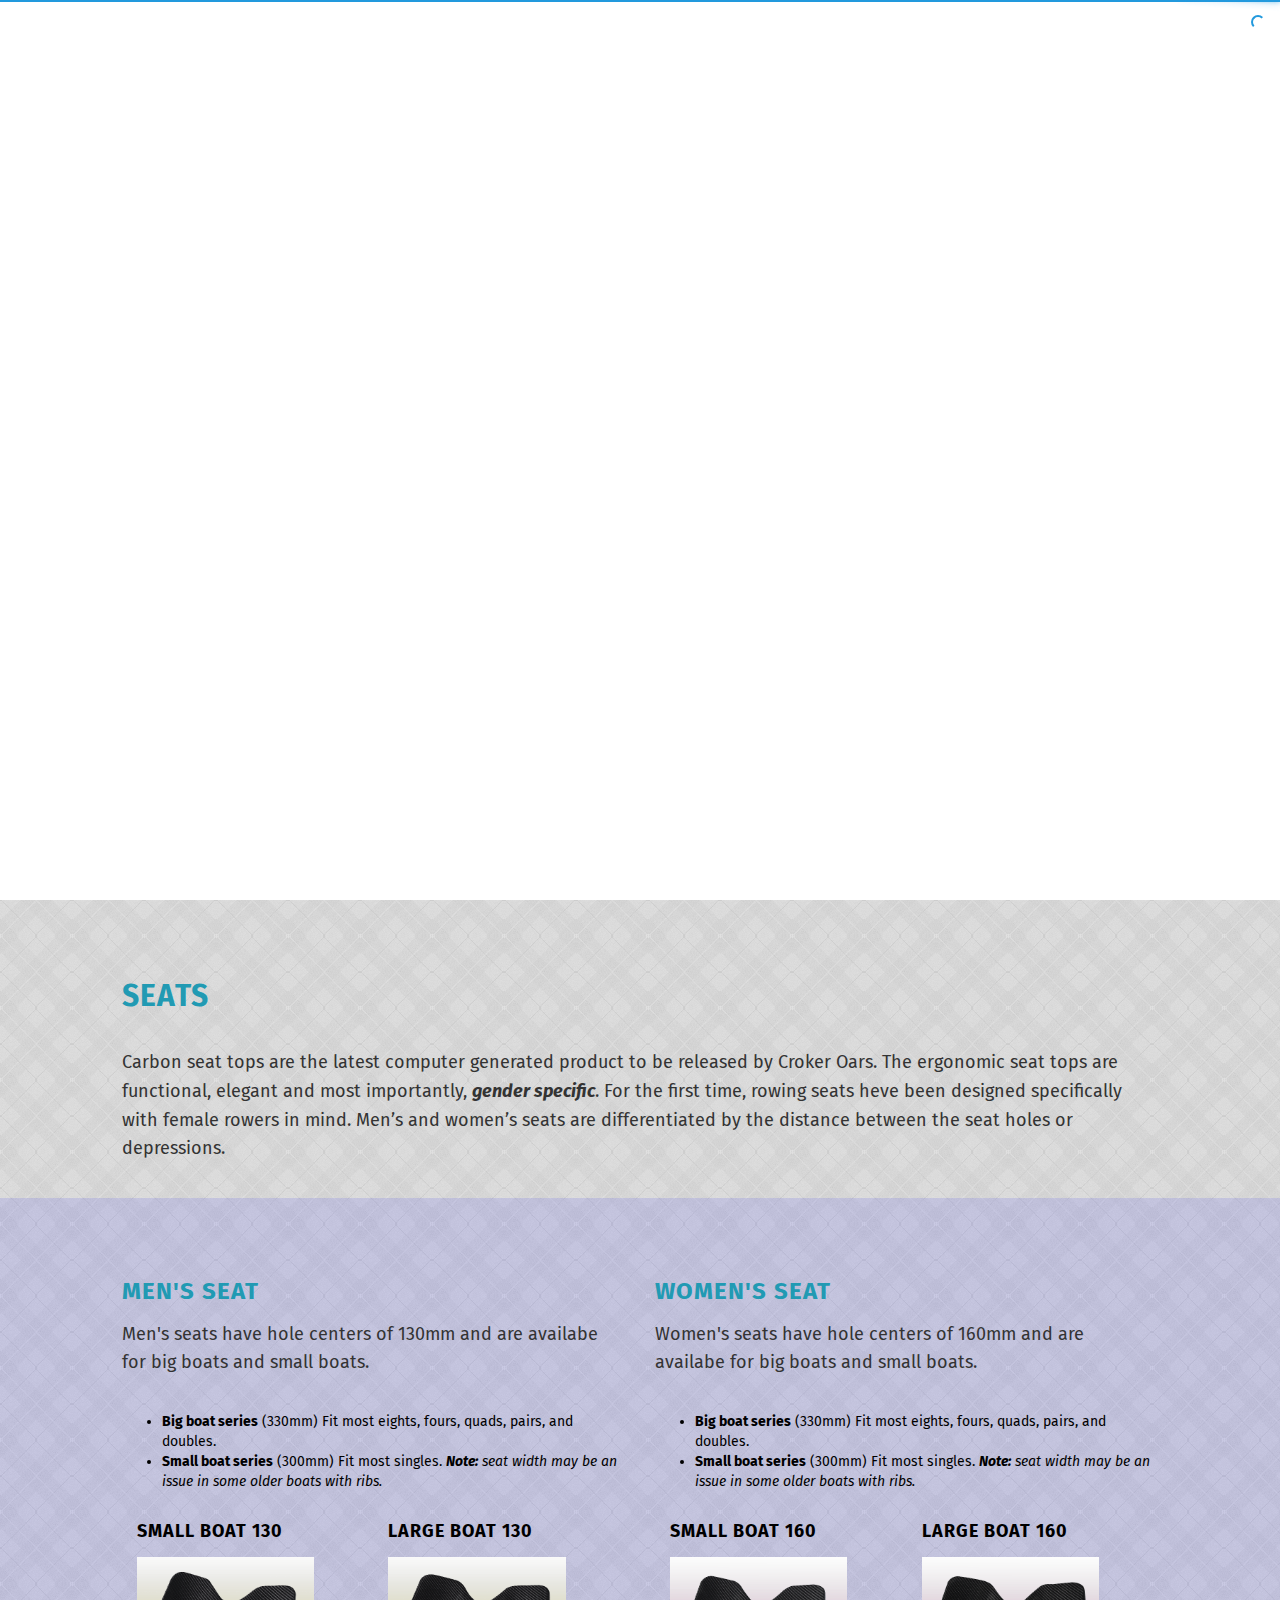
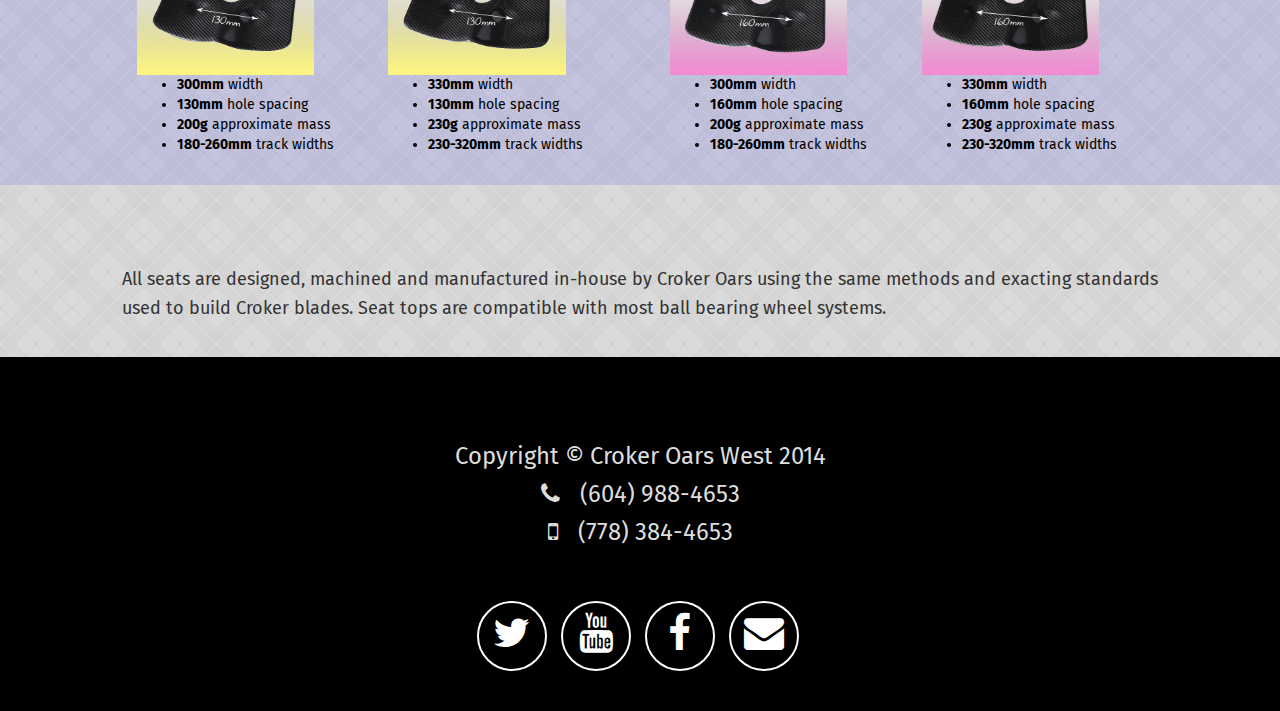
<file: seats/index.html>
<!DOCTYPE html>
<html lang="en">

<head>
  <meta charset="utf-8">
  <meta name="viewport" content="width=device-width, initial-scale=1">
  <meta name="description" content="Crokerwest - Serving the rowing community since 2006">
  <meta name="author" content="Lukstins, Grikis">

  <title>Crokerwest - Serving the rowing community since 2006</title>

  <!-- Bootstrap Core CSS -->
  <link href="../css/bootstrap.min.css" rel="stylesheet">

  <!-- Custom CSS -->
  <link href="../css/theme.css" rel="stylesheet">

  <!-- Pre loaders -->
  <script src="../js/pace.js"></script>
  <link href="../css/theme-flash.css" rel="stylesheet" />

  <!-- Custom Fonts -->
  <link href="//maxcdn.bootstrapcdn.com/font-awesome/4.2.0/css/font-awesome.min.css" rel="stylesheet" type="text/css">
  <link href='http://fonts.googleapis.com/css?family=Fira+Sans:400,700,400italic,700italic' rel='stylesheet' type='text/css'>

  <!-- HTML5 Shim and Respond.js IE8 support of HTML5 elements and media queries -->
  <!-- WARNING: Respond.js doesn't work if you view the page via file:// -->
  <!--[if lt IE 9]>
        <script src="https://oss.maxcdn.com/libs/html5shiv/3.7.0/html5shiv.js"></script>
        <script src="https://oss.maxcdn.com/libs/respond.js/1.4.2/respond.min.js"></script>
    <![endif]-->
  <!--[if IE]><meta http-equiv='X-UA-Compatible' content='IE=edge,chrome=1'><![endif]-->
</head>

<body id="page-top" data-spy="scroll" data-target=".navbar-fixed-top" class="plaid">
	<!-- Hides the complete page until window loads -->
	<div class="cover"></div>

	<!-- Navigation -->
	<nav class="navbar navbar-custom navbar-fixed-top" role="navigation">
    <div class="container">
      <div class="navbar-header">
        <button type="button" class="navbar-toggle" data-toggle="collapse" data-target=".navbar-main-collapse">
          <i class="fa fa-bars"></i>
        </button>
        <a class="navbar-brand page-scroll" href="../#page-top">
          <img src="../images/CW-Logo.png" alt="CW-Logo" height="30px">
        </a>
      </div>
      <!-- Collect the nav links, forms, and other content for toggling -->
      <div class="collapse navbar-collapse navbar-right navbar-main-collapse">
        <ul class="nav navbar-nav">
          <!-- Hidden li included to remove active class from about link when scrolled up past about section -->
          <li><a class="page-scroll" href="../#about">About</a>
          </li>
          <li><a class="page-scroll" href="../#portfolio"><span class="croker-color">Croker</span></a>
          </li>
          <li><a class="page-scroll" href="http://www.rowperfect.ca/"><span style="color:#f00">Row</span><span style="color:#00f"><em>perfect</em></span></a>
          </li>
          <li><a class="page-scroll" href="../#services">Services</a>
          </li>
          <li><a class="page-scroll" href="../#contact">Contact</a>
          </li>
          <li><a class="page-scroll" href="../order#order">Order</a>
          </li>
        </ul>
      </div>
      <!-- /.navbar-collapse -->
    </div>
    <!-- /.container -->
  </nav>

  	<!-- Intro Header -->
	<header class="intro seatintro">
    	<div class="parallax" data-velocity="-.5"></div>
    	<div class="intro-body">
			<a href="#seats" class="btn btn-circle page-scroll" style="position: absolute;bottom: 10px;bottom: 10px;left: 0;right: 0;margin: 0 auto;">
				<i class="fa fa-angle-double-down animated"></i>
			</a>
		</div>
	</header>

	<section class="container content-section">
		<div class="row">
			<div class="col-lg-10 col-lg-offset-1">

			<!-- Information on seats -->
				<h2><a class="product" name="seats">Seats</a></h2>

				<p>Carbon seat tops are the latest computer generated product to be released by Croker Oars. The ergonomic seat tops are functional, elegant and most importantly, <strong><em>gender specific</em></strong>. For the first time, rowing seats heve been designed specifically with female rowers in mind. Men’s and women’s seats are differentiated by the distance between the seat holes or depressions.</p>

            </div>
        </div>
    </section>
    <section  class="container content-section pink">

		<div class="row">
			<div class="col-md-5 col-md-offset-1">
				<h3><a class="product" name="menseat">Men's Seat</a></h3>
				<p>Men's seats have hole centers of 130mm and are availabe for big boats and small boats.</p>
				<ul>
					<li><strong>Big boat series</strong> (330mm) Fit most eights, fours, quads, pairs, and doubles.</li>
					<li><strong>Small boat series</strong> (300mm) Fit most singles. <em><strong>Note:</strong> seat width may be an issue in some older boats with ribs.</em></li>
				</ul>
				<br>
				<div class="col-sm-6">
					<div class="info-card-details">
						<h4>Small Boat 130</h4>
						<img src="../images/seat300x130.png" style="max-width:80%; height:auto">
						<ul>
							<li><strong>300mm</strong> width</li>
							<li><strong>130mm</strong> hole spacing</li>
							<li><strong>200g</strong> approximate mass</li>
							<li><strong>180-260mm</strong> track widths</li>
						</ul>
						<br>
					</div>
				</div>
				<div class="col-sm-6">
					<div class="info-card-details">
						<h4>Large Boat 130</h4>
						<img src="../images/seat330x130.png" style="max-width:80%; height:auto">
						<ul>
							<li><strong>330mm</strong> width</li>
							<li><strong>130mm</strong> hole spacing</li>
							<li><strong>230g</strong> approximate mass</li>
							<li><strong>230-320mm</strong> track widths</li>
						</ul>
						<br>
					</div>
				</div>
			</div>
			<div class="col-md-5">
				<h3><a class="product" name="womenseat">Women's Seat</a></h3>
				<p>Women's seats have hole centers of 160mm and are availabe for big boats and small boats.</p>
				<ul>
					<li><strong>Big boat series</strong> (330mm) Fit most eights, fours, quads, pairs, and doubles.</li>
					<li><strong>Small boat series</strong> (300mm) Fit most singles. <em><strong>Note:</strong> seat width may be an issue in some older boats with ribs.</em></li>
				</ul>
				<br>
				<div class="col-sm-6">
					<div class="info-card-details">
						<h4>Small Boat 160</h4>
						<img src="../images/seat300x160.png" style="max-width:80%; height:auto">
						<ul>
							<li><strong>300mm</strong> width</li>
							<li><strong>160mm</strong> hole spacing</li>
							<li><strong>200g</strong> approximate mass</li>
							<li><strong>180-260mm</strong> track widths</li>
						</ul>
						<br>
					</div>
				</div>
				<div class="col-sm-6">
					<div class="info-card-details">
						<h4>Large Boat 160</h4>
						<img src="../images/seat330x160.png" style="max-width:80%; height:auto">
						<ul>
							<li><strong>330mm</strong> width</li>
							<li><strong>160mm</strong> hole spacing</li>
							<li><strong>230g</strong> approximate mass</li>
							<li><strong>230-320mm</strong> track widths</li>
						</ul>
						<br>
					</div>
				</div>
			</div>
		</div>
    </section>
    <section  class="container content-section">
        <div class="row">
            <div class="col-lg-10 col-lg-offset-1">
				<p>All seats are designed, machined and manufactured in-house by Croker Oars using the same methods and exacting standards used to build Croker blades. Seat tops are compatible with most ball bearing wheel systems.</p>
			</div>
		</div>
	</section>

  <!-- Footer Section -->
  <section id="footer" class="content-section text-center">
    <div class="container text-center">
      <p class="contact-info">
        Copyright © Croker Oars West 2014
        <br>
        <i class="fa fa-phone"></i><span class="phone-number">(604) 988-4653</span>
        <br>
        <i class="fa fa-mobile"></i><span class="phone-number">(778) 384-4653</span>
      </p>

      <ul class="list-inline">
        <li>
          <a href="https://twitter.com/crokerwest" class="btn btn-circle page-scroll"><i class="fa fa-twitter animated"></i></a>
        </li>
        <li>
          <a href="https://www.youtube.com/user/CrokerWest" class="btn btn-circle page-scroll"><i class="fa fa-youtube animated"></i></a>
        </li>
        <li>
          <a href="https://www.facebook.com/CrokerWEST" class="btn btn-circle page-scroll"><i class="fa fa-facebook animated"></i></a>
        </li>
        <li>
          <a href="mailto:info@crokerwest.com" class="btn btn-circle page-scroll"><i class="fa fa-envelope animated"></i></a>
        </li>
      </ul>
    </div>
  </section>

  <!-- jQuery Version 1.11.0 -->
  <script src="../js/jquery-1.11.0.js"></script>
  <script src="../js/bootstrap.min.js"></script>
  <script src="../js/jquery.easing.min.js"></script>
  <script src="../js/scrollReveal.js"></script>
  <script src="../js/theme.js"></script>
  <script>
    // Google Analytics
  </script>
</body>

</html>
</file>
<file: css/theme.css>
body {
  width: 100%;
  height: 100%;
  font-family: 'Fira Sans', sans-serif;
  color: #000;
  background-color: #fff;
  overflow-x: hidden;
  webkit-tap-highlight-color: rgba(255, 255, 255, 0.2);
}
html {
  width: 100%;
  height: 100%;
}
h1,
h2 {
  margin: 0 0 35px;
  text-transform: uppercase;
  font-family: 'Fira Sans', sans-serif;
  font-weight: 700;
  letter-spacing: 1px;
}
h3,
h4,
h5,
h6 {
  margin: 0 0 15px;
  text-transform: uppercase;
  font-family: 'Fira Sans', sans-serif;
  font-weight: 700;
  letter-spacing: 1px;
}
p {
  margin: 0 0 25px;
  font-size: 18px;
  line-height: 1.5;
  color: #333;
}
a {
  color: #219ab3;
  -webkit-transition: all .2s ease-in-out;
  -moz-transition: all .2s ease-in-out;
  transition: all .2s ease-in-out;
}
a:hover,
a:focus {
  text-decoration: none;
  color: #11505d;
}
.container {
  width: 100%;
}
.light {
  font-weight: 400;
}
.margin-top-bottom-20 {
  margin-top: 20px;
  margin-bottom: 20px;
}
.form-required-text {
  font-size: 1.2em;
  color: #8f142d;
  float: right;
}
.navbar-custom {
  margin-bottom: 0;
  border-bottom: 1px solid rgba(255, 255, 255, 0.3);
  text-transform: uppercase;
  font-family: 'Fira Sans', sans-serif;
  background-color: #000;
}
.navbar-custom a {
  color: #fff;
}
.navbar-custom .navbar-brand {
  font-weight: 700;
}
.navbar-custom .navbar-brand:focus {
  outline: 0;
}
.navbar-custom .navbar-toggle {
  padding: 4px 6px;
  font-size: 16px;
  color: #fff;
}
.navbar-custom .navbar-toggle:focus,
.navbar-custom .navbar-toggle:active {
  outline: 0;
}
.navbar-custom .nav li a {
  -webkit-transition: background .3s ease-in-out;
  -moz-transition: background .3s ease-in-out;
  transition: background .3s ease-in-out;
  font-size: 14px;
  padding: 15px 10px;
}
.navbar-custom .nav li a:hover,
.navbar-custom .nav li a:focus,
.navbar-custom .nav li a.active {
  outline: 0;
  background-color: rgba(255, 255, 255, 0.3);
}
.navbar-custom .nav li .active {
  outline: nonte;
  background-color: rgba(255, 255, 255, 0.3);
}
.intro {
  background: url(../images/CWBack.jpg) no-repeat top center fixed;
  background-size: cover !important;
  display: table;
  width: 100%;
  height: 100%;
  padding: 100px 0;
  text-align: center;
  color: #fff;
  background-color: #000;
  position: relative;
  width: 100% !important;
  margin: 0;
  padding: 0;
  overflow: hidden;
}

.intro .parallax {
  background-color: rgba(0, 0, 0, 0.3);
  margin: 0;
  height: 100%;
  position: absolute;
  top: 0;
  left: 0;
  width: 100%;
  -webkit-background-size: cover;
  -moz-background-size: cover;
  -o-background-size: cover;
}
.intro .intro-body {
  display: table-cell;
  vertical-align: middle;
}
.intro .intro-body .brand-heading {
  font-size: 40px;
}
.intro .intro-body .brand-heading-RP {
  font-size: 40px;
  font-family: 'Fira Sans', sans-serif;
  text-transform: none;
}
.intro .intro-body .intro-text {
  font-size: 18px;
  color: #cdcdcd;
}
.btn-circle {
  width: 70px;
  height: 70px;
  margin-top: 15px;
  padding: 7px 16px;
  border: 2px solid #fff;
  border-radius: 35px;
  font-size: 40px;
  color: #fff;
  background: 0 0;
  -webkit-transition: background .3s ease-in-out;
  -moz-transition: background .3s ease-in-out;
  transition: background .3s ease-in-out;
}
.btn-circle i.animated {
  -webkit-transition-property: -webkit-transform;
  -webkit-transition-duration: 1s;
  -moz-transition-property: -moz-transform;
  -moz-transition-duration: 1s;
}
.btn-circle:hover,
.btn-circle:focus {
  outline: 0;
  color: #fff;
  background: rgba(255, 255, 255, 0.1);
}
.btn-circle:hover i.animated,
.btn-circle:focus i.animated {
  -webkit-animation-name: pulse;
  -moz-animation-name: pulse;
  -webkit-animation-duration: 1.5s;
  -moz-animation-duration: 1.5s;
  -webkit-animation-iteration-count: infinite;
  -moz-animation-iteration-count: infinite;
  -webkit-animation-timing-function: linear;
  -moz-animation-timing-function: linear;
}
@-webkit-keyframes pulse {
  0% {
    -webkit-transform: scale(1);
    transform: scale(1);
  }
  50% {
    -webkit-transform: scale(1.2);
    transform: scale(1.2);
  }
  100% {
    -webkit-transform: scale(1);
    transform: scale(1);
  }
}
@-moz-keyframes pulse {
  0% {
    -moz-transform: scale(1);
    transform: scale(1);
  }
  50% {
    -moz-transform: scale(1.2);
    transform: scale(1.2);
  }
  100% {
    -moz-transform: scale(1);
    transform: scale(1);
  }
}
.content-section {
  padding-top: 60px;
}
.contact-section {
  width: 100%;
  padding: 0;
  color: #000;
  position: relative;
  width: 100% !important;
  margin: 0;
  padding: 0;
  overflow: hidden;
}
.contact-section .contact-section-body {
  padding-top: 0px;
}
#contact,
#portfolio {
  background: url(../images/repeat.jpg);
}
#contact h1 {
  margin-bottom: 0;
}
#services {
  background-color: #ffffff;
}
/*
#portfolio {
  background-color: #eee; }
*/

.btn {
  text-transform: uppercase;
  font-family: 'Fira Sans', sans-serif;
  font-weight: 400;
  -webkit-transition: all .3s ease-in-out;
  -moz-transition: all .3s ease-in-out;
  transition: all .3s ease-in-out;
}
.btn-default:hover,
.btn-default:focus {
  outline: 0;
  color: #000;
  background-color: #ccc;
}
img::selection {
  background: 0 0;
}
img::-moz-selection {
  background: 0 0;
}
::-moz-selection {
  text-shadow: none;
  background: #fcfcfc;
  background: rgba(255, 255, 255, 0.2);
}
::selection {
  text-shadow: none;
  background: #fcfcfc;
  background: rgba(255, 255, 255, 0.2);
}
.black-alpha {
  /* Fallback for web browsers that don't support RGBa */
  background-color: black;
  /* RGBa with 0.6 opacity */
  background-color: rgba(0, 0, 0, 0.6);
  /* For IE 8*/
  -ms-filter: "progid:DXImageTransform.Microsoft.gradient(startColorstr=#99000000, endColorstr=#99000000)";
}
/* Custom colors */

.blue2 {
  color: #2980b9;
}
.yellow2 {
  color: #f39c12;
}
.carousel-inner .item {
  padding-top: 50px;
}
.carousel-inner .item img {
  width: 100%;
  height: 100%;
}
.item .thumbnail {
  margin-bottom: 0;
}
.carousel-control {
  background: #ddd;
  color: #999;
  padding: 4px 0;
  width: 26px;
  top: auto;
  left: auto;
  bottom: 0;
  opacity: 1;
  text-shadow: none;
}
.carousel-control .left,
.carousel-control .right {
  background-image: none !important;
}
.carousel-control .right {
  right: 10px;
}
.carousel-control .left {
  right: 40px;
}
#portfolio li {
  padding: 10px 7px;
}
#portfolio li img {
  max-width: 256px;
  background: white;
}
/* Team info cards start */

.animate {
  -webkit-transition: all 0.7s ease-out;
  -moz-transition: all 0.7s ease-out;
  -o-transition: all 0.7s ease-out;
  -ms-transition: all 0.7s ease-out;
  transition: all 0.7s ease-out;
}
.info-card {
  width: 100%;
  border: 1px solid #d7d7d7;
  position: relative;
  background: #ffffff;
  font-family: 'Firo Sans', sans-serif;
  margin-bottom: 20px;
  overflow: hidden;
  padding: 10px;
  box-shadow: 0 2px 6px rgba(0, 0, 0, 0.3), 0 -3px 8px rgba(0, 0, 0, 0.2);
}
.info-card img {
  max-height: 250px;
  margin-bottom: 45px;
  max-width: 100%;
}
.info-card .info-card-details,
.info-card .info-card-details .info-card-header {
  width: 100%;
  height: 100%;
  position: absolute;
  bottom: -100%;
  left: 0;
  padding: 0 15px;
  background: white;
  text-align: center;
}
.info-card .info-card-details .info-card-header {
  height: auto;
  bottom: 100%;
  padding: 10px 5px;
}
.info-card:hover .info-card-details {
  bottom: 0px;
  overflow: auto;
  padding-bottom: 25px;
}
.info-card:hover .info-card-details .info-card-header {
  position: relative;
  bottom: 0px;
  padding-top: 45px;
  padding-bottom: 25px;
}
.info-card:hover .info-card-details .info-card-header h3 {
  margin: 0 0 5px;
}
.info-card .info-card-details .info-card-detail .social {
  list-style: none;
  padding: 0px;
  margin-top: 25px;
  text-align: center;
}
.info-card .info-card-details .info-card-detail .social a {
  position: relative;
  display: inline-block;
  min-width: 40px;
  padding: 10px 0px;
  margin: 0px 5px;
  overflow: hidden;
  text-align: center;
  background-color: #d7d7d7;
  border-radius: 40px;
}
/* Team info cards ends */

.customers > li {
  padding: 25px;
}
.customers > li img {
  max-height: 90px;
}
#testimonials {
  background: #000000;
  color: white;
  padding-bottom: 70px;
}
#testimonials .carousel-inner {
  border-left: 4px solid white;
}
.in-the-news {
  margin-top: 20px;
}
/* carousel */

#quote-carousel {
  padding: 0 10px 30px 10px;
  margin-top: 30px;
}
#quote-carousel .carousel-indicators {
  right: 50%;
  top: auto;
  bottom: 0px;
  margin-right: -19px;
}
#quote-carousel .carousel-indicators li {
  background: #c0c0c0;
}
#quote-carousel .carousel-indicators .active {
  background: #333333;
}
#quote-carousel .carousel-indicators img {
  width: 250px;
  height: 100px;
  border: 4px solid white;
}
.item blockquote {
  border-left: none;
  margin: 0;
}
.item blockquote img {
  margin-bottom: 10px;
}
.item blockquote p:before {
  content: "\f10d";
  font-family: 'Fontawesome';
  float: left;
  margin-right: 10px;
}
.item blockquote p:after {
  content: "\f10e";
  font-family: 'Fontawesome';
  float: right;
}
/* End carousel */

.form-control {
  border-bottom: 1px solid #B7B7B7;
  border-left: 0;
  border-right: 1px solid #B7B7B7;
  border-top: 0;
  border-radius: 0;
  font-size: 18px;
}
/* For underline and icons below section headers */

hr.star-light,
hr.star-primary {
  margin: 25px auto 30px;
  padding: 0;
  max-width: 250px;
  border: 0;
  border-top: solid 5px;
  text-align: center;
}
hr.star-light:after {
  display: inline-block;
  position: relative;
  top: -.8em;
  padding: 0 .25em;
  font-family: FontAwesome;
  font-size: 2em;
}
hr.star-light-about:after {
  border-color: #000;
  content: "\f10d";
  color: #E31717;
  background-color: #fff;
}
hr.star-light-services:after {
  border-color: #fff;
  content: "\f0ad";
  color: #7660A9;
  background: #FFF
}
hr.star-light-portfolio:after {
  border-color: #000;
  content: "\f00a";
  color: #B7A953;
  background-color: #eee;
}
hr.star-light-team:after {
  border-color: #000;
  content: "\f013";
  color: #5783FF;
  background: url(../images/repeat.jpg);
}
hr.star-light-testimonial:after {
  border-color: #fff;
  content: "\f164";
  color: #FBFF45;
  background-color: #000;
}
hr.star-light-contact:after {
  border-color: #fff;
  content: "\f003";
  color: #0B9A02;
  background: url(../images/repeat.jpg);
}
/* For underline and icons below section headers - End*/

#footer {
  background: black;
  color: white;
  padding-bottom: 30px;
}
#footer .btn {
  padding: 3px 10px;
}
.cover {
  position: fixed;
  left: 0px;
  top: 0px;
  width: 100%;
  height: 100%;
  z-index: 1999;
  background: white;
}
.navbar-nav li a {
  font-weight: bold;
}
.about-team p {
  text-align: left;
  font-size: 16px;
}
.about-team-pic {
  margin-right: 15px;
  margin-bottom: 15px;
  float: left;
}
/**
  MEDIA QUERIES
*/

@media (min-width: 767px) {
  p {
    margin: 0 0 35px;
    font-size: 18px;
    line-height: 1.6;
  }
  .intro .rowintro .scullintro .seatintro .partsintro {
    height: 100%;
    padding: 0;
  }
  .intro .intro-body .brand-heading {
    font-size: 100px;
  }
  .intro .intro-body .brand-heading-RP {
    font-size: 100px;
    font-family: 'Fira Sans', sans-serif;
    text-transform: none;
  }
  .intro .intro-body .intro-text {
    font-size: 25px;
  }
  .content-section {
    padding-top: 80px;
  }
  .navbar {
    padding: 20px 0;
    border-bottom: 0;
    letter-spacing: 1px;
    background: 0 0;
    -webkit-transition: background .5s ease-in-out, padding .5s ease-in-out;
    -moz-transition: background .5s ease-in-out, padding .5s ease-in-out;
    transition: background .5s ease-in-out, padding .5s ease-in-out;
  }
  .top-nav-collapse {
    padding: 0;
    background-color: #fff;
    box-shadow: 0 0 15px -2px #000;
    border-bottom: 1px solid rgba(255, 255, 255, 0.3);
  }
  .top-nav-collapse a {
    color: black;
  }
  #quote-carousel {
    margin-bottom: 0;
    padding: 0 40px 30px 40px;
  }
}
@media (max-width: 768px) {
  /* Make the indicators larger for easier clicking with fingers/thumb on mobile */
  #quote-carousel .carousel-indicators {
    bottom: -20px !important;
  }
  #quote-carousel .carousel-indicators li {
    display: inline-block;
    margin: 0px 5px;
    width: 15px;
    height: 15px;
  }
  #quote-carousel .carousel-indicators li.active {
    margin: 0px 5px;
    width: 20px;
    height: 20px;
  }
}
.RP {
  text-transform: none;
  font-family: 'Fira Sans', sans-serif;
  font-weight: 400;
  font-size: 14px;
}
.phone-number {
  margin-left: 20px;
}
.contact-info {
  font-size: 1.7em;
  color: #ddd;
}
.portfolio-item {
  padding: 0 25px 0 25px;
}
.portfolio-item img {
  width: 150px;
  height: 150px;
}
.align-services {
  border: none;
  clear: both;
}
.croker-color {
  color: #fd437c;
}
/* SCULLING */
#sculling-oars,    #rowing-oars { background-color: #fff; }
#sculling-shafts,  #rowing-shafts { background: url(../images/repeat.jpg);}
#sculling-blades,  #rowing-blades { background-color: #fff; }
#sculling-sleeves, #rowing-sleeves {background: url(../images/repeat.jpg);}
#sculling-handles, #rowing-handles { background-color: #fff;}
#sculling-grips,   #rowing-grips { background: url(../images/repeat.jpg);}
#order { background: url(../images/repeat.jpg);}

.product { padding-top: 60px;}

.scullintro { background: url(../images/scullback.jpg) no-repeat top center fixed;}
.rowintro { background: url(../images/rowback.jpg) no-repeat top center fixed;}
.seatintro { background: url(../images/seatback.jpg) no-repeat top center fixed;}
.partsintro { background: url(../images/partsback.jpg) no-repeat top center fixed;}
.orderintro { background: url(../images/rowback.jpg) no-repeat top center fixed;}

.plaid { background: url(../images/repeat.jpg);}
.pink { background-color:rgba(0, 0, 255, 0.1);}
#plain { background-color: #ffffff;}
</file>
<file: css/theme-flash.css>
/* This is a compiled file, you should be editing the file in the templates directory */
.pace {
  -webkit-pointer-events: none;
  pointer-events: none;
  -webkit-user-select: none;
  -moz-user-select: none;
  user-select: none;
}

.pace-inactive {
  display: none;
}

.pace .pace-progress {
  background: #29d;
  position: fixed;
  z-index: 2000;
  top: 0;
  left: 0;
  height: 2px;

  -webkit-transition: width 1s;
  -moz-transition: width 1s;
  -o-transition: width 1s;
  transition: width 1s;
}

.pace .pace-progress-inner {
  display: block;
  position: absolute;
  right: 0px;
  width: 100px;
  height: 100%;
  box-shadow: 0 0 10px #29d, 0 0 5px #29d;
  opacity: 1.0;
  -webkit-transform: rotate(3deg) translate(0px, -4px);
  -moz-transform: rotate(3deg) translate(0px, -4px);
  -ms-transform: rotate(3deg) translate(0px, -4px);
  -o-transform: rotate(3deg) translate(0px, -4px);
  transform: rotate(3deg) translate(0px, -4px);
}

.pace .pace-activity {
  display: block;
  position: fixed;
  z-index: 2000;
  top: 15px;
  right: 15px;
  width: 14px;
  height: 14px;
  border: solid 2px transparent;
  border-top-color: #29d;
  border-left-color: #29d;
  border-radius: 10px;
  -webkit-animation: pace-spinner 400ms linear infinite;
  -moz-animation: pace-spinner 400ms linear infinite;
  -ms-animation: pace-spinner 400ms linear infinite;
  -o-animation: pace-spinner 400ms linear infinite;
  animation: pace-spinner 400ms linear infinite;
}

@-webkit-keyframes pace-spinner {
  0% { -webkit-transform: rotate(0deg); transform: rotate(0deg); }
  100% { -webkit-transform: rotate(360deg); transform: rotate(360deg); }
}
@-moz-keyframes pace-spinner {
  0% { -moz-transform: rotate(0deg); transform: rotate(0deg); }
  100% { -moz-transform: rotate(360deg); transform: rotate(360deg); }
}
@-o-keyframes pace-spinner {
  0% { -o-transform: rotate(0deg); transform: rotate(0deg); }
  100% { -o-transform: rotate(360deg); transform: rotate(360deg); }
}
@-ms-keyframes pace-spinner {
  0% { -ms-transform: rotate(0deg); transform: rotate(0deg); }
  100% { -ms-transform: rotate(360deg); transform: rotate(360deg); }
}
@keyframes pace-spinner {
  0% { transform: rotate(0deg); transform: rotate(0deg); }
  100% { transform: rotate(360deg); transform: rotate(360deg); }
}
</file>
